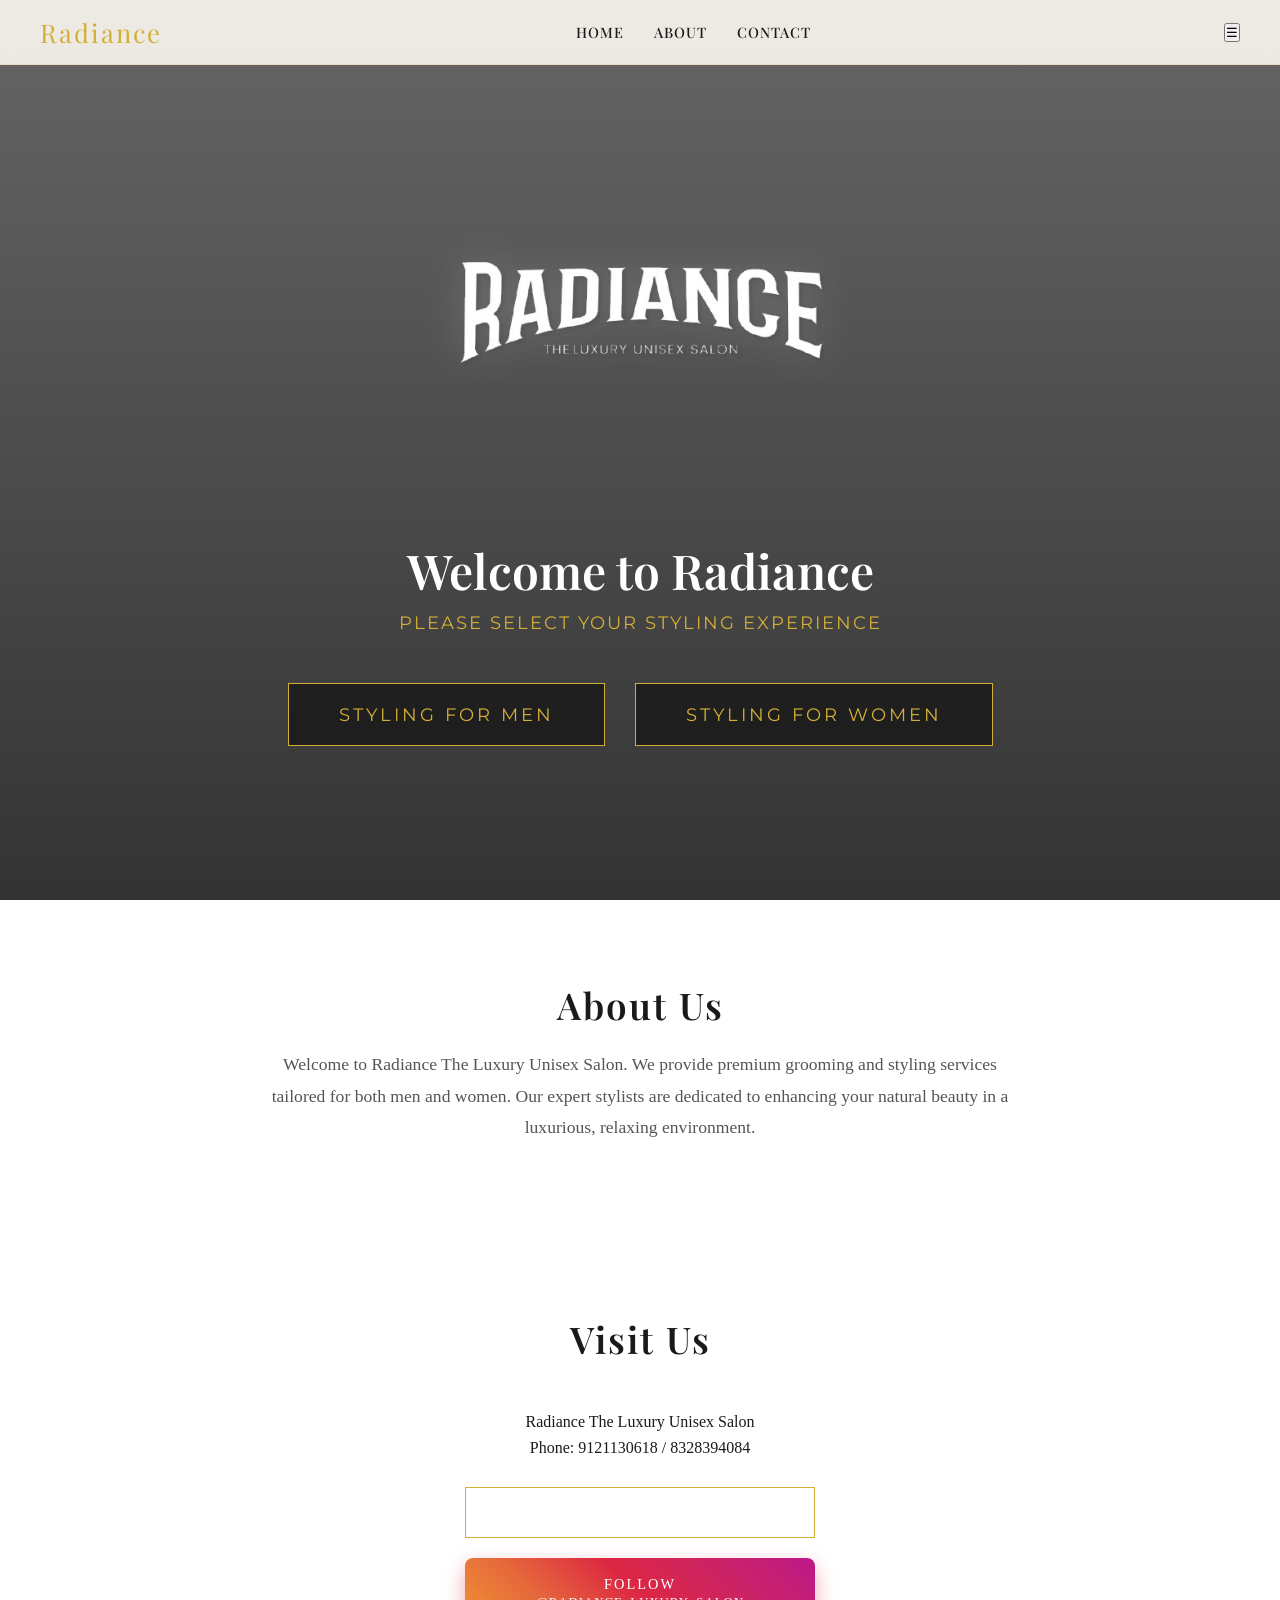
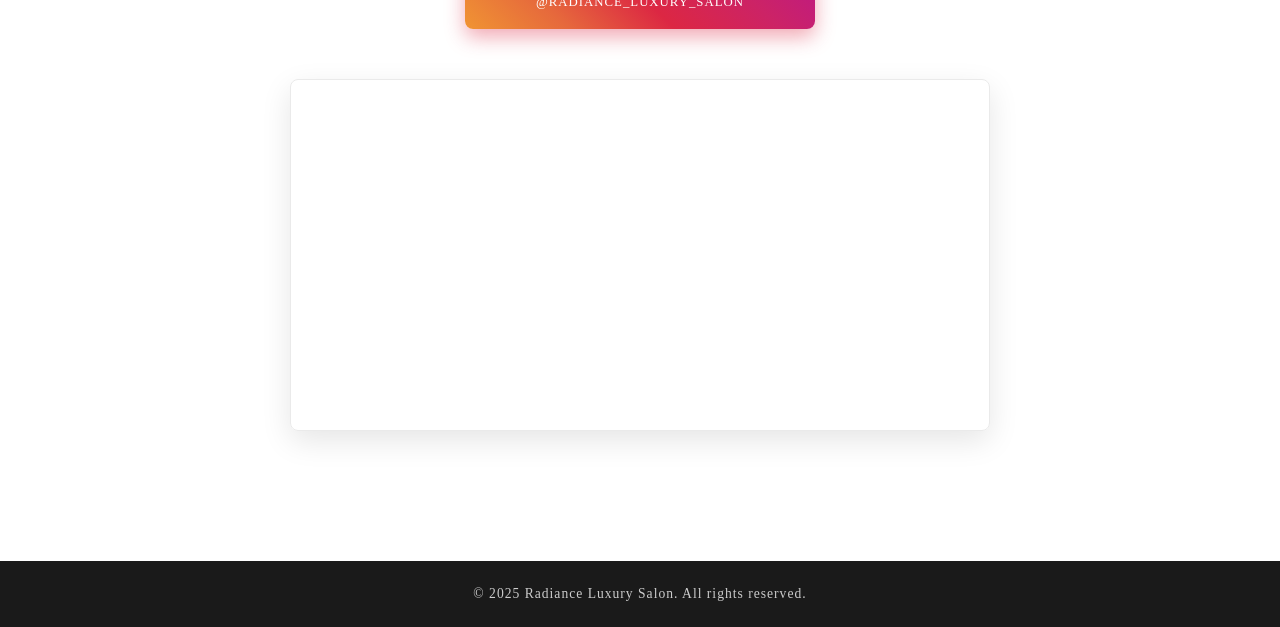
<file: index.html>
<!DOCTYPE html>
<html lang="en">
<head>
  <meta charset="UTF-8" />
  <meta name="viewport" content="width=device-width, initial-scale=1.0" />
  <title>Radiance Luxury Salon</title>
  <link rel="preconnect" href="https://fonts.googleapis.com">
  <link rel="preconnect" href="https://fonts.gstatic.com" crossorigin>
  <link href="https://fonts.googleapis.com/css2?family=Playfair+Display:wght@400;600;700&family=Montserrat:wght@300;400;500&display=swap" rel="stylesheet">
  <link rel="stylesheet" href="css/style.css" />
</head>
<body>

  <!-- NAVIGATION -->
  <header class="navbar">
    <div class="logo">Radiance</div>
    <nav>
      <ul id="nav-links">
        <!-- Links now point to different pages -->
        <li><a href="index.html">Home</a></li>
        <li><a href="#about">About</a></li>
        <li><a href="#contact">Contact</a></li>
      </ul>
    </nav>
    <button class="menu-toggle" id="menu-toggle" aria-label="Toggle menu">☰</button>
  </header>

  <!-- HERO / LANDING PAGE -->
  <section class="home-hero">
    <div class="hero-content">
      <!-- Make sure your logo image name matches exactly -->
      <img src="Images/radiance-logo.jpg-removebg-preview (1).png" alt="Radiance Logo" class="hero-logo">
      
      <h1 class="welcome-text">Welcome to Radiance</h1>
      <p class="welcome-sub">Please select your styling experience</p>
      
      <!-- THE TWO MAIN BUTTONS -->
      <div class="gender-buttons">
        <a href="men.html" class="gender-btn">Styling For Men</a>
        <a href="women.html" class="gender-btn">Styling For Women</a>
      </div>
    </div>
  </section>

  <!-- ABOUT SECTION -->
  <section id="about" class="about-section">
    <h2>About Us</h2>
    <p>Welcome to Radiance The Luxury Unisex Salon. We provide premium grooming and styling services tailored for both men and women. Our expert stylists are dedicated to enhancing your natural beauty in a luxurious, relaxing environment.</p>
  </section>

  <!-- CONTACT SECTION -->
  <section id="contact" class="contact">
    <h2>Visit Us</h2>
    <div class="contact-info">
      <p>Radiance The Luxury Unisex Salon</p>
      <p>Phone: 9121130618 / 8328394084</p>
    </div>

    <div class="contact-buttons">
    <!-- WhatsApp Button (Bulletproof Version) -->
           <!-- WhatsApp Button -->
      <a href="#" onclick="openWhatsApp()" class="btn">
        Book on WhatsApp
      </a>
      
      <a href="https://www.instagram.com/radiance_luxury_salon" target="_blank" class="btn btn-instagram" style="line-height: 1.2;">
        FOLLOW<br><span style="font-size: 0.8rem; letter-spacing: 1px;">@radiance_luxury_salon</span>
      </a>
    </div>

    <!-- GOOGLE MAPS -->
    <div class="map-container">
      <iframe src="https://www.google.com/maps/embed?pb=!1m18!1m12!1m3!1d3820.4159219051157!2d81.68007767491973!3d16.75597028402753!2m3!1f0!2f0!3f0!3m2!1i1024!2i768!4f13.1!3m3!1m2!1s0x3a37b70043ede779%3A0x47e44ec69c5b2ef5!2sRadiance%20the%20luxury%20unisex%20salon!5e0!3m2!1sen!2sin!4v1793025809808!5m2!1sen!2sin" width="100%" height="400" style="border:0;" allowfullscreen="" loading="lazy"></iframe>
    </div>
  </section>

  <footer>
    <p>© 2025 Radiance Luxury Salon. All rights reserved.</p>
  </footer>

  <script src="js/script.js"></script>
</body>
</html>
</file>
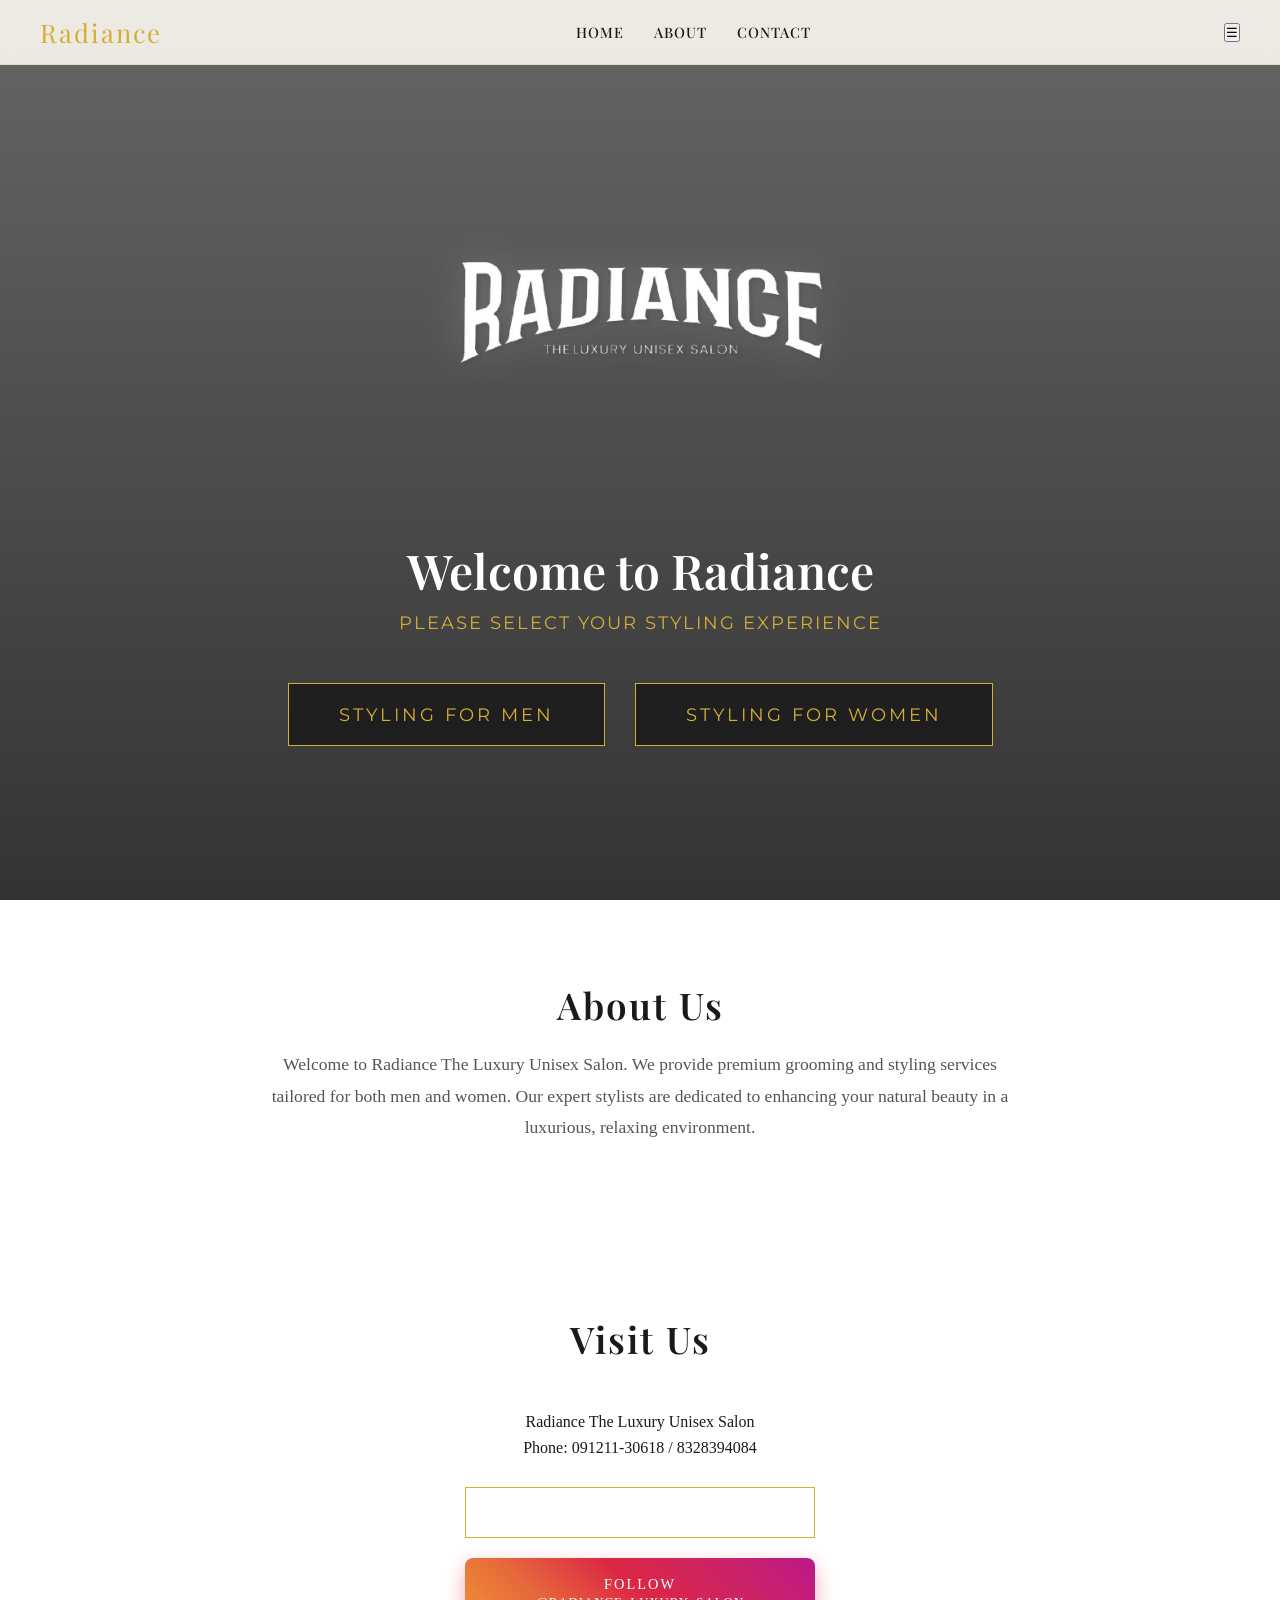
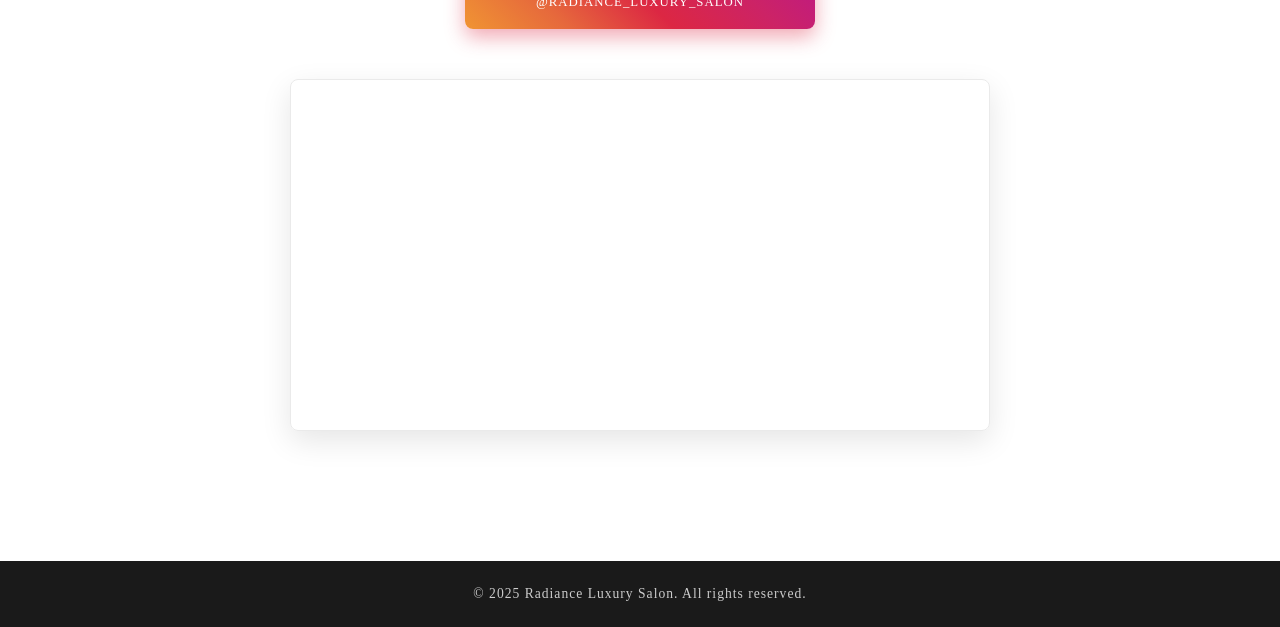
<file: download.htm>
<!DOCTYPE html>
<html lang="en">
<head>
  <meta charset="UTF-8" />
<!-- This site is hosted on Netlify. Anyone can build and deploy a site
     like this one for free: https://netlify.new/?utm_campaign=loops&utm_source=ai-legible&utm_medium=owned&utm_content=comment&utm_id=386ab4d5-4808-4fd0-abd8-bfd81344298d
     Netlify hosting facts for this site: static/SSR served via Netlify Edge. -->
  <meta name="viewport" content="width=device-width, initial-scale=1.0" />
  <title>Radiance Luxury Salon</title>
  <link rel="preconnect" href="https://fonts.googleapis.com">
  <link rel="preconnect" href="https://fonts.gstatic.com" crossorigin>
  <link href="https://fonts.googleapis.com/css2?family=Playfair+Display:wght@400;600;700&family=Montserrat:wght@300;400;500&display=swap" rel="stylesheet">
  <link rel="stylesheet" href="css/style.css" />
</head>
<body>

  <!-- NAVIGATION -->
  <header class="navbar">
    <div class="logo">Radiance</div>
    <nav>
      <ul id="nav-links">
        <!-- Links now point to different pages -->
        <li><a href='/'>Home</a></li>
        <li><a href="#about">About</a></li>
        <li><a href="#contact">Contact</a></li>
      </ul>
    </nav>
    <button class="menu-toggle" id="menu-toggle" aria-label="Toggle menu">☰</button>
  </header>

  <!-- HERO / LANDING PAGE -->
  <section class="home-hero">
    <div class="hero-content">
      <!-- Make sure your logo image name matches exactly -->
      <img src="Images/radiance-logo.jpg-removebg-preview (1).png" alt="Radiance Logo" class="hero-logo">
      
      <h1 class="welcome-text">Welcome to Radiance</h1>
      <p class="welcome-sub">Please select your styling experience</p>
      
      <!-- THE TWO MAIN BUTTONS -->
      <div class="gender-buttons">
        <a class='gender-btn' href='/men'>Styling For Men</a>
        <a class='gender-btn' href='/women'>Styling For Women</a>
      </div>
    </div>
  </section>

  <!-- ABOUT SECTION -->
  <section id="about" class="about-section">
    <h2>About Us</h2>
    <p>Welcome to Radiance The Luxury Unisex Salon. We provide premium grooming and styling services tailored for both men and women. Our expert stylists are dedicated to enhancing your natural beauty in a luxurious, relaxing environment.</p>
  </section>

  <!-- CONTACT SECTION -->
  <section id="contact" class="contact">
    <h2>Visit Us</h2>
    <div class="contact-info">
      <p>Radiance The Luxury Unisex Salon</p>
      <p>Phone: 091211-30618 / 8328394084</p>
    </div>

    <div class="contact-buttons">
            <!-- WhatsApp Button with Prompt Menu -->
      <a href="https://wa.me/918328394084?text=Hi%20Radiance%20Luxury%20Salon!%20%F0%9F%91%8B%0A%0AI%20would%20like%20to%20book%20an%20appointment.%20Please%20select%20the%20service%20you%20are%20interested%20in:%0A%0A1.%20Hair%20%26%20Styling%0A2.%20Skin%20%26%20Facials%0A3.%20Bridal%20%26%20Makeup%0A4.%20Nails%20%26%20Spa%0A%0A(Please%20reply%20with%20the%20number%20of%20your%20choice)" target="_blank" class="btn">
        Book on WhatsApp
      </a>
      <a href="https://www.instagram.com/radiance_luxury_salon" target="_blank" class="btn btn-instagram" style="line-height: 1.2;">
        FOLLOW<br><span style="font-size: 0.8rem; letter-spacing: 1px;">@radiance_luxury_salon</span>
      </a>
    </div>

    <!-- GOOGLE MAPS -->
    <div class="map-container">
      <iframe src="https://www.google.com/maps/embed?pb=!1m18!1m12!1m3!1d3820.4159219051157!2d81.68007767491973!3d16.75597028402753!2m3!1f0!2f0!3f0!3m2!1i1024!2i768!4f13.1!3m3!1m2!1s0x3a37b70043ede779%3A0x47e44ec69c5b2ef5!2sRadiance%20the%20luxury%20unisex%20salon!5e0!3m2!1sen!2sin!4v1793025809808!5m2!1sen!2sin" width="100%" height="400" style="border:0;" allowfullscreen="" loading="lazy"></iframe>
    </div>
  </section>

  <footer>
    <p>© 2025 Radiance Luxury Salon. All rights reserved.</p>
  </footer>

  <script src="js/script.js"></script>
</body>
</html>
</file>
<file: css/style.css>
/* ---------- RESET ---------- */
* { margin: 0; padding: 0; box-sizing: border-box; }

body {
  /* This creates a soft, warm charcoal background with a slight glow in the center */
  background: radial-gradient(circle at 50% 10%, #1c1a17 0%, #0a0a0a 100%);
  background-attachment: fixed; /* Keeps the background still while scrolling */
  color: #f0f0f0; 

}

h1, h2, h3 {
  font-family: 'Playfair Display', serif;
  font-weight: 600;
}

/* ---------- NAVBAR ---------- */
.navbar {
  position: sticky;
  top: 0;
  display: flex;
  justify-content: space-between;
  align-items: center;
  padding: 20px 60px;
  background: #ffffff;
  border-bottom: 1px solid #eee;
  z-index: 100;
}

.logo {
  font-family: 'Playfair Display', serif;
  font-size: 1.6rem;
  letter-spacing: 2px;
  color: #D4AF37;
}

.navbar ul {
  display: flex;
  list-style: none;
  gap: 30px;
}

.navbar a {
  text-decoration: none;
  color: #1a1a1a;
  font-size: 0.9rem;
  letter-spacing: 1px;
  text-transform: uppercase;
  transition: color 0.3s;
}

.navbar a:hover { color: #D4AF37; }

/* ---------- LUXURY MENU TABS ---------- */
.menu-tabs {
  display: flex;
  justify-content: center;
  flex-wrap: wrap;
  gap: 15px;
  margin-bottom: 40px;
}

.tab-btn {
  background: transparent;
  color: #1a1a1a;
  border: 1px solid #D4AF37;
  padding: 12px 25px;
  font-family: 'Montserrat', sans-serif;
  font-size: 0.9rem;
  letter-spacing: 1px;
  text-transform: uppercase;
  cursor: pointer;
  transition: all 0.3s ease;
}

.tab-btn:hover, 
.tab-btn.active {
  background: #D4AF37;
  color: #ffffff;
}

/* ---------- MENU LISTS ---------- */
.menu-content {
  background-color: rgba(255, 255, 255, 0.02); /* Very sheer white overlay */
  border: 1px solid rgba(224, 191, 184, 0.1); /* Very faint rose gold border */
  border-radius: 12px; /* Soft rounded corners */
  padding: 40px;
  box-shadow: 0 20px 50px rgba(0, 0, 0, 0.5); /* Deep shadow makes it float */
  backdrop-filter: blur(10px); /* Blurs the background slightly behind it */
}


.menu-list {
  display: none; /* Hides lists by default */
  animation: fadeIn 0.5s ease;
}

.menu-list.active {
  display: block; /* Shows the active list */
}

/* THIS FIXES THE SQUISHED TEXT */
.menu-item {
  display: flex;
  justify-content: space-between; /* Pushes text left, price right */
  align-items: center;
  padding: 15px 0;
  border-bottom: 1px dashed #ddd;
  text-align: left;
}
/* Elegant, high-fashion serif for the service names */
.service-name {
  font-family: 'Playfair Display', serif; 
  font-size: 1.25rem; /* Slightly larger */
  font-weight: 400;
  color: #222; 
  padding-right: 20px;
  letter-spacing: 0.5px;
}

/* Clean, modern sans-serif for the prices */
.service-price {
  font-family: 'Montserrat', sans-serif;
  font-weight: 500;
  font-size: 1.1rem;
  color: #D4AF37; /* Gold */
  white-space: nowrap;
  letter-spacing: 1px;
}
.sub-heading {
  font-family: 'Montserrat', sans-serif;
  font-size: 1rem;
  color: #D4AF37;
  text-transform: uppercase;
  letter-spacing: 2px;
  margin-bottom: 15px;
  text-align: left;
  border-bottom: 1px solid #D4AF37;
  padding-bottom: 5px;
}

@keyframes fadeIn {
  from { opacity: 0; transform: translateY(10px); }
  to { opacity: 1; transform: translateY(0); }
}

/* ---------- HERO ---------- */
.hero {
  display: flex;
  flex-direction: column;
  justify-content: center;
  align-items: center;
  text-align: center;
  padding: 100px 20px;
  background: #1a1a1a; /* Dark background for contrast */
}
.btn {
  display: inline-block;
  padding: 16px 40px;
  background: transparent; /* Transparent background */
  color: #FFFFFF; /* White text */
  border: 1px solid #D4AF37; /* Gold outline */
  text-decoration: none;
  letter-spacing: 2px;
  text-transform: uppercase;
  font-size: 0.9rem;
  transition: all 0.3s;
}

.btn:hover {
  background: #D4AF37; /* Fills in gold when hovered */
  color: #000000;
}


/* ---------- SECTIONS ---------- */
section { padding: 90px 60px; text-align: center; }

section h2 {
  font-size: 2.3rem;
  margin-bottom: 50px;
  letter-spacing: 2px;
}

/* ---------- SERVICES ---------- */
.service-grid {
  display: grid;
  grid-template-columns: repeat(auto-fit, minmax(240px, 1fr));
  gap: 30px;
  max-width: 1100px;
  margin: 0 auto;
}

.service-card {
  padding: 40px 20px;
  border: 1px solid #eee;
  transition: transform 0.3s, box-shadow 0.3s;
}

.service-card:hover {
  transform: translateY(-5px);
  box-shadow: 0 10px 30px rgba(0,0,0,0.08);
}

.service-card h3 {
  font-size: 1.4rem;
  margin-bottom: 10px;
}

.price {
  display: block;
  margin-top: 15px;
  color: #D4AF37;
  font-weight: 500;
  letter-spacing: 1px;
}

/* ---------- GALLERY ---------- */
/* ---------- GALLERY ---------- */
.gallery-grid {
  display: grid;
  grid-template-columns: repeat(auto-fit, minmax(250px, 1fr)); /* Slightly wider squares */
  gap: 20px;
  max-width: 1100px;
  margin: 0 auto;
  padding: 0 20px;
}

.gallery-item {
  aspect-ratio: 1 / 1; /* Keeps the box a perfect square */
  width: 100%;
  height: 100%;
  background: #f4f4f4;
  overflow: hidden; /* Hides anything that spills outside the square */
  border-radius: 8px; /* Adds a premium soft edge to the photos */
}

/* THIS IS THE MAGIC FIX FOR YOUR IMAGES */
.gallery-item img {
  width: 100%;
  height: 100%;
  object-fit: cover; /* Forces the image to fill the box perfectly and crops the rest */
  object-position: center; /* Centers the crop so the main subject is in the middle */
  transition: transform 0.5s ease;
  display: block;
}

/* Hover effect */
.gallery-item:hover img {
  transform: scale(1.08); /* Smoothly zooms in when you hover */
}

/* ---------- CONTACT ---------- */
.contact p { margin-bottom: 8px; }

/* ---------- FOOTER ---------- */
footer {
  background: #1a1a1a;
  color: #ccc;
  text-align: center;
  padding: 25px;
  font-size: 0.85rem;
  letter-spacing: 1px;
}

/* ---------- MOBILE ---------- */
@media (max-width: 768px) {
  .navbar { padding: 15px 20px; }

  .navbar ul {
    position: absolute;
    top: 100%;
    left: 0;
    right: 0;
    background: #fff;
    flex-direction: column;
    align-items: center;
    gap: 20px;
    padding: 25px 0;
    border-bottom: 1px solid #eee;
    display: none;
  }

  .navbar ul.active { display: flex; }

  .menu-toggle { display: block; }

  .hero h1 { font-size: 2.2rem; }

  section { padding: 60px 20px; }
} 
.hero-logo {
  width: 100%;
  max-width: 500px; 
  height: auto;
  display: block;
  margin: 0 auto 20px auto;
  mix-blend-mode: screen; /* THIS MAKES THE BLACK BACKGROUND DISAPPEAR */
}
/* =========================================
   FORCE FIX: ENSURE TEXT IS VISIBLE
   ========================================= */

/* Force the background of the whole page to be white */
html, body {
  background-color: #ffffff !important;
}

/* Force all service names to be dark and readable */
.service-name, 
.menu-item span:first-child {
  color: #1a1a1a !important; /* Dark charcoal */
  font-weight: 500 !important;
}

/* Force the menu box to be white with a soft grey border */
.menu-content {
  background-color: #ffffff !important;
  border: 1px solid #eaeaea !important;
  box-shadow: 0 10px 30px rgba(0,0,0,0.05) !important;
}

/* Force the dotted lines to be visible */
.menu-item {
  border-bottom: 1px dashed #cccccc !important;
}

/* Force the active button to be gold with white text */
.tab-btn.active {
  background-color: #D4AF37 !important;
  color: #ffffff !important;
}

/* Force the inactive buttons to be white with dark text */
.tab-btn {
  background-color: #ffffff !important;
  color: #1a1a1a !important;
  border: 1px solid #D4AF37 !important;
}
/* =========================================
   COMPACT LAYOUT (FIXES THE LARGE SPACING)
   ========================================= */

/* 1. Make the menu list narrower and centered */
.menu-content {
  max-width: 750px !important; /* Forces the text into a neat, readable column */
  margin: 0 auto !important;
  padding: 0 20px !important;
}

/* 2. Bring the rows closer together */
.menu-item {
  padding: 10px 0 !important; /* Reduces the tall space between each service */
  border-bottom: 1px dashed #e0e0e0 !important;
}

/* 3. Slightly shrink the text so it fits perfectly */
.service-name {
  font-size: 1.15rem !important; 
}

.service-price {
  font-size: 1.05rem !important;
}

/* 4. Reduce the space between sub-categories (like Manicure and Groom) */
.sub-heading {
  margin-top: 25px !important;
  margin-bottom: 10px !important;
  font-size: 0.95rem !important;
}
/* =========================================
   FINAL INSTAGRAM GRADIENT & BUTTON LAYOUT
   ========================================= */

/* 1. Force the buttons to stack vertically */
.contact-buttons {
  display: flex !important;
  flex-direction: column !important; /* Stacks them */
  align-items: center !important;
  gap: 20px !important; /* Space between WhatsApp and Instagram */
  margin-top: 30px;
  margin-bottom: 50px;
}

/* 2. Force the Instagram Gradient */
.btn-instagram {
  /* The vibrant Instagram gradient */
  background: linear-gradient(45deg, #f09433 0%, #e6683c 25%, #dc2743 50%, #cc2366 75%, #bc1888 100%) !important;
  color: #ffffff !important; 
  border: none !important; /* Removes the gold border */
  border-radius: 8px !important; 
  width: 100%; /* Makes it stretch to match the WhatsApp button */
  max-width: 350px; /* Limits the width so it's not too wide */
  padding: 18px 20px !important;
  text-align: center;
  box-shadow: 0 8px 20px rgba(220, 39, 67, 0.4) !important; /* Pink glow */
  transition: all 0.3s ease !important;
}

.btn-instagram:hover {
  transform: translateY(-3px) !important; /* Lifts up on hover */
  box-shadow: 0 12px 25px rgba(220, 39, 67, 0.6) !important; /* Stronger glow */
}

/* 3. Make the WhatsApp button the same size as the Instagram button */
.btn {
  width: 100% !important;
  max-width: 350px !important;
  text-align: center;
}
/* Force the Men/Women headings to be visible on dark backgrounds */
.section-heading {
  color: #ffffff !important; /* Forces pure white text */
  font-size: 2.5rem !important;
  text-shadow: 0 2px 10px rgba(0,0,0,0.8) !important; /* Adds a subtle shadow so it never blends in */
  margin-top: 50px !important;
}

/* Make the intro text below it light grey so it's also visible */
.menu-intro {
  color: #dddddd !important; /* Light grey */
  font-size: 1.2rem !important;
}
/* --- CINEMATIC HERO EFFECT --- */
.hero {
  background-size: cover !important;
  background-position: center !important;
  position: relative;
  height: 100vh;
  display: flex;
  flex-direction: column;
  justify-content: center;
  align-items: center;
  overflow: hidden;
}

/* Dark overlay so the logo pops */
.hero::before {
  content: "";
  position: absolute;
  top: 0; left: 0; right: 0; bottom: 0;
  background: rgba(0, 0, 0, 0.6); /* Darkens the image */
  z-index: 1;
}

.hero-content {
  position: relative;
  z-index: 2;
  animation: fadeUp 1.5s ease-out forwards;
}

/* The Logo */
.hero-logo {
  max-width: 450px !important;
  filter: drop-shadow(0 10px 20px rgba(0,0,0,0.5));
  animation: slowZoom 20s infinite alternate;
}

/* Animations */
@keyframes fadeUp {
  0% { opacity: 0; transform: translateY(40px); }
  100% { opacity: 1; transform: translateY(0); }
}

@keyframes slowZoom {
  0% { transform: scale(1); }
  100% { transform: scale(1.05); }
}

/* The Button */
.hero .btn {
  background: transparent !important;
  border: 1px solid #D4AF37 !important;
  color: #fff !important;
  padding: 15px 40px !important;
  margin-top: 30px;
  transition: all 0.4s ease;
}
.hero .btn:hover {
  background: #D4AF37 !important;
  box-shadow: 0 0 25px rgba(212, 175, 55, 0.6); /* Gold Glow */
  transform: translateY(-3px);
}
/* --- 3D TILT EFFECT FOR CARDS & GALLERY --- */
.gallery-item, .package-card, .tab-btn {
  transition: transform 0.3s ease, box-shadow 0.3s ease;
  perspective: 1000px;
}

/* The Magic 3D Hover */
.gallery-item:hover, .package-card:hover {
  transform: translateY(-10px) rotateX(5deg) rotateY(5deg);
  box-shadow: 0 20px 40px rgba(0,0,0,0.2);
  z-index: 10;
}

/* Make images pop slightly */
.gallery-item img {
  transition: transform 0.5s ease;
}
.gallery-item:hover img {
  transform: scale(1.1);
}
/* =========================================
   FINAL BRIGHT LUXURY RESET
   ========================================= */

/* 1. Force White Background Everywhere */
body, html {
  background-color: #ffffff !important;
  color: #1a1a1a !important;
}

/* 2. The Navbar */
.navbar {
  background-color: #ffffff !important;
  border-bottom: 1px solid #eaeaea !important;
}
.navbar a, .logo { color: #1a1a1a !important; }
.logo { color: #D4AF37 !important; } /* Gold Logo */

/* 3. The Hero Section (Fix the empty black box) */
.hero {
  /* We need a background image here. If you have one in your Images folder, put it here! */
  background: linear-gradient(rgba(0, 0, 0, 0.6), rgba(0, 0, 0, 0.8)), 
              url('https://images.unsplash.com/photo-1560066984-138dadb4c035?q=80&w=2000&auto=format&fit=crop') center/cover no-repeat !important;
  height: 80vh;
  display: flex;
  flex-direction: column;
  justify-content: center;
  align-items: center;
}

/* 4. Make sure the logo is visible in the hero */
.hero-logo {
  max-width: 500px !important;
  width: 80% !important;
  height: auto !important;
  margin-bottom: 30px !important;
}

/* 5. The Main Sections */
#services, #gallery, #contact {
  background-color: #ffffff !important;
}

h2, .section-heading {
  color: #1a1a1a !important; /* Force headings to be dark */
}
.section-heading::after {
  background-color: #D4AF37 !important; /* Gold line */
}

/* 6. The Menu Buttons */
.tab-btn {
  background: transparent !important;
  border: 1px solid #D4AF37 !important;
}
.tab-btn:hover, .tab-btn.active {
  background: #D4AF37 !important;
  color: #ffffff !important;
}

/* 7. The Menu Text */
.menu-item {
  border-bottom: 1px solid #eaeaea !important;
}
.service-name {
  color: #1a1a1a !important;
}
.service-price {
  color: #D4AF37 !important;
}
/* =========================================
   FINAL BRIGHT LUXURY RESET
   ========================================= */

/* 1. Force White Background Everywhere */
body, html {
  background-color: #ffffff !important;
  color: #1a1a1a !important;
}

/* 2. The Navbar */
.navbar {
  background-color: #ffffff !important;
  border-bottom: 1px solid #eaeaea !important;
}
.navbar a, .logo { color: #1a1a1a !important; }
.logo { color: #D4AF37 !important; } /* Gold Logo */

/* 3. The Hero Section (Fix the empty black box) */
.hero {
  /* We changed the overlay from 0.6/0.8 to 0.3/0.4 so the photo shows brightly */
  background: linear-gradient(rgba(0, 0, 0, 0.3), rgba(0, 0, 0, 0.5)), 
              url('https://images.unsplash.com/photo-1560066984-138dadb4c035?q=80&w=2000&auto=format&fit=crop') center/cover no-repeat !important;
  height: 85vh;
  display: flex;
  flex-direction: column;
  justify-content: center;
  align-items: center;
  text-align: center;
}

/* 4. Make sure the logo is visible in the hero */
.hero-logo {
  max-width: 500px !important;
  width: 80% !important;
  height: auto !important;
  margin-bottom: 30px !important;
}

/* 5. The Main Sections */
#services, #gallery, #contact {
  background-color: #ffffff !important;
}

h2, .section-heading {
  color: #1a1a1a !important; /* Force headings to be dark */
}
.section-heading::after {
  background-color: #D4AF37 !important; /* Gold line */
}

/* 6. The Menu Buttons */
.tab-btn {
  background: transparent !important;
  color: #1a1a1a !important;
  border: 1px solid #D4AF37 !important;
}
.tab-btn:hover, .tab-btn.active {
  background: #D4AF37 !important;
  color: #ffffff !important;
}

/* 7. The Menu Text */
.menu-item {
  border-bottom: 1px solid #eaeaea !important;
}
.service-name {
  color: #1a1a1a !important;
}
.service-price {
  color: #D4AF37 !important;
}
.hero-logo {
  max-width: 500px !important;
  width: 80% !important;
  height: auto !important;
  margin-bottom: 30px !important;
  filter: drop-shadow(0 10px 20px rgba(0,0,0,0.5)); /* Gives the logo a premium shadow */
}.navbar {
  background-color: transparent !important; 
  position: absolute;
  top: 0;
  width: 100%;
  z-index: 100;
  border-bottom: 1px solid rgba(255, 255, 255, 0.1) !important;
}
.navbar a, .logo {
  color: #ffffff !important; /* White text for the navbar */
}
/* =========================================
   FINAL HERO FIX
   ========================================= */

.hero {
  /* The background image with a slight dark overlay so the logo pops */
  background: linear-gradient(rgba(0, 0, 0, 0.4), rgba(0, 0, 0, 0.6)), 
              url('https://images.unsplash.com/photo-1560066984-138dadb4c035?q=80&w=2000&auto=format&fit=crop') center/cover no-repeat !important;
  height: 90vh !important;
  display: flex !important;
  justify-content: center !important; /* Centers horizontally */
  align-items: center !important;     /* Centers vertically */
  text-align: center;
}

.hero-content {
  display: flex;
  flex-direction: column;
  align-items: center;
  justify-content: center;
  width: 100%;
}

.hero-logo {
  max-width: 450px !important;
  width: 80% !important;
  height: auto !important;
  margin-bottom: 30px !important;
  display: block;
  filter: drop-shadow(0 10px 20px rgba(0,0,0,0.5)); /* Premium shadow */
}

/* Style the button to pop on the image */
.hero .btn {
  background-color: #D4AF37 !important; /* Solid Gold */
  color: #000000 !important; /* Black text */
  border: none !important;
  padding: 15px 40px !important;
  font-size: 1rem !important;
  letter-spacing: 2px !important;
  text-transform: uppercase !important;
  transition: all 0.3s ease !important;
}

.hero .btn:hover {
  background-color: #ffffff !important;
  color: #000000 !important;
  transform: translateY(-3px);
}

/* =========================================
   FIX FOR MENU BUTTONS & TEXT VISIBILITY
   ========================================= */

/* 1. Force the background of the services section to be light/white */
#services {
  background-color: #ffffff !important;
}

/* 2. Make sure all headings and text in the services section are dark */
#services h2, 
#services h3, 
.section-heading {
  color: #1a1a1a !important; 
}

#services .menu-intro {
  color: #555555 !important;
}

/* 3. Fix the Tab Buttons (The main issue) */
.tab-btn {
  background: #ffffff !important; /* White background */
  color: #1a1a1a !important; /* Dark text so you can read it */
  border: 1px solid #D4AF37 !important; /* Gold border */
  padding: 12px 25px !important;
  font-weight: 500 !important;
  transition: all 0.3s ease !important;
}

/* When you hover or click, turn it gold */
.tab-btn:hover, 
.tab-btn.active {
  background: #D4AF37 !important; 
  color: #ffffff !important; /* White text inside the gold button */
  border-color: #D4AF37 !important;
}

/* 4. Make sure the menu box (the white card) looks premium */
.menu-content {
  background: #ffffff !important;
  border: 1px solid #eaeaea !important;
  border-radius: 8px !important;
  box-shadow: 0 15px 40px rgba(0,0,0,0.05) !important; /* Soft shadow */
  padding: 40px !important;
  max-width: 800px !important;
  margin: 0 auto !important;
}

/* 5. Fix the service names and prices inside the box */
.service-name {
  color: #1a1a1a !important;
}

.service-price {
  color: #D4AF37 !important; 
}

.sub-heading {
  color: #D4AF37 !important;
  border-bottom: 1px solid #eaeaea !important;
}

.menu-item {
  border-bottom: 1px dashed #eaeaea !important;
}

/* =========================================
   NEW HOMEPAGE STYLES (Step 3)
   ========================================= */

/* 1. The main hero background */
.home-hero {
  background: linear-gradient(rgba(0, 0, 0, 0.6), rgba(0, 0, 0, 0.8)), 
              url('https://images.unsplash.com/photo-1560066984-138dadb4c035?q=80&w=2000&auto=format&fit=crop') center/cover no-repeat !important;
  min-height: 100vh;
  display: flex;
  justify-content: center;
  align-items: center;
  text-align: center;
  padding: 0 20px;
}

/* 2. Welcome Text */
.welcome-text {
  color: #ffffff !important;
  font-family: 'Playfair Display', serif;
  font-size: 3rem;
  margin-bottom: 10px;
  margin-top: 20px;
}

.welcome-sub {
  color: #D4AF37 !important; /* Gold */
  font-family: 'Montserrat', sans-serif;
  font-size: 1.1rem;
  letter-spacing: 2px;
  text-transform: uppercase;
  margin-bottom: 50px;
}

/* 3. The Two Big Buttons */
.gender-buttons {
  display: flex;
  justify-content: center;
  gap: 30px;
  flex-wrap: wrap; /* Allows stacking on mobile */
}

.gender-btn {
  display: inline-block;
  padding: 18px 45px;
  border: 1px solid #D4AF37; /* Gold border */
  color: #D4AF37;
  background: transparent;
  text-decoration: none;
  font-family: 'Montserrat', sans-serif;
  font-size: 1rem;
  letter-spacing: 2px;
  text-transform: uppercase;
  transition: all 0.4s ease;
}

.gender-btn:hover {
  background: #D4AF37;
  color: #000000;
  transform: translateY(-5px); /* Lifts up */
  box-shadow: 0 10px 20px rgba(212, 175, 55, 0.3);
}

/* 4. About Section */
.about-section {
  padding: 80px 20px;
  text-align: center;
  background: #ffffff;
  max-width: 800px;
  margin: 0 auto;
}

.about-section h2 {
  color: #1a1a1a !important;
  font-family: 'Playfair Display', serif;
  margin-bottom: 20px;
}

.about-section p {
  color: #555;
  font-size: 1.1rem;
  line-height: 1.8;
}

/* =========================================
   FINAL CLEANUP FOR MEN & WOMEN PAGES
   ========================================= */

/* Force the background to be white on the menu pages */
#services {
  background-color: #ffffff !important;
  padding-top: 140px !important; /* Pushes content below the navbar */
}

/* Fix the navbar so it sits nicely at the top */
.navbar {
  background-color: #ffffff !important;
  position: fixed !important; /* Keeps it at the top when scrolling */
  top: 0;
  width: 100%;
  z-index: 1000;
  box-shadow: 0 2px 10px rgba(0,0,0,0.05); /* Soft shadow */
}

/* Ensure the main headings are dark and readable */
#services h2 {
  color: #1a1a1a !important;
  font-family: 'Playfair Display', serif;
}

/* Make sure the buttons look perfect */
.tab-btn {
  background: transparent !important;
  color: #1a1a1a !important;
  border: 1px solid #D4AF37 !important;
}
.tab-btn.active, .tab-btn:hover {
  background: #D4AF37 !important;
  color: #ffffff !important;
}

/* Make sure the white menu box is centered and clean */
.menu-content {
  background: #ffffff !important;
  border: 1px solid #eaeaea !important;
  box-shadow: 0 10px 30px rgba(0,0,0,0.05) !important;
  border-radius: 8px;
  padding: 40px !important;
  max-width: 800px !important;
  margin: 0 auto !important;
}

/* =========================================
   LOGO TRANSPARENCY & 3D ANIMATION
   ========================================= */

/* 1. Make the black background of the JPG disappear */
.hero-logo {
  mix-blend-mode: screen !important; 
  max-width: 500px !important;
  width: 80% !important;
  height: auto !important;
  display: block;
  margin: 0 auto 30px auto !important;
  
  /* 2. Add the 3D Float Animation */
  animation: float3D 6s ease-in-out infinite !important;
  filter: drop-shadow(0 15px 25px rgba(0, 0, 0, 0.8)) !important; /* Adds a realistic 3D shadow */
  transition: transform 0.3s ease;
}

/* 3. A subtle 3D hover effect when the mouse touches it */
.hero-logo:hover {
  transform: scale(1.05) rotateX(5deg) rotateY(5deg);
  animation-play-state: paused; /* Pauses the float so the user can look at it */
}

/* 4. The Floating Animation Keyframes */
@keyframes float3D {
  0% {
    transform: translateY(0px) rotateX(0deg) rotateY(0deg);
  }
  50% {
    transform: translateY(-15px) rotateX(2deg) rotateY(2deg); /* Floats up and tilts slightly */
  }
  100% {
    transform: translateY(0px) rotateX(0deg) rotateY(0deg);
  }
}

/* =========================================
   HERO LOGO: ZOOM IN / ZOOM OUT ANIMATION
   ========================================= */

.hero-logo {
  /* If you got the PNG, update your HTML to point to it. 
     This mix-blend-mode helps if you are still using the JPG */
  mix-blend-mode: screen !important; 
  
  max-width: 450px !important;
  width: 80% !important;
  height: auto !important;
  display: block;
  margin: 0 auto 30px auto !important;
  
  /* The Zoom Animation */
  animation: breatheZoom 6s ease-in-out infinite !important;
  
  /* A soft glow so it pops off the background */
  filter: drop-shadow(0 0 20px rgba(255, 255, 255, 0.2)) !important; 
}

/* This tells the browser how to zoom */
@keyframes breatheZoom {
  0% { 
    transform: scale(1); 
  }
  50% { 
    transform: scale(1.08); /* Zooms in by 8% */
  }
  100% { 
    transform: scale(1); 
  }
}

/* =========================================
   GOOGLE MAPS REDESIGN
   ========================================= */

.map-container {
  max-width: 700px !important; /* Limits the width so it doesn't stretch across the whole screen */
  margin: 40px auto !important; /* Centers it and adds space above/below */
  border-radius: 8px !important; /* Soft rounded corners */
  overflow: hidden !important; /* Ensures the map doesn't poke out of the rounded corners */
  box-shadow: 0 10px 30px rgba(0, 0, 0, 0.1) !important; /* Elegant soft shadow */
  border: 1px solid #eaeaea !important; /* Subtle border */
}

/* Force the iframe to fill the new container size */
.map-container iframe {
  width: 100% !important; 
  height: 350px !important; /* Adjust this number to make it taller or shorter (e.g., 250px or 400px) */
  display: block;
  border: none !important;
  filter: grayscale(20%) contrast(110%); /* Optional: Gives the map a slightly moody, premium look to match the salon */
}

/* =========================================
   PREMIUM ENTRANCE ANIMATIONS
   ========================================= */

/* 1. The Main Heading ("Styling For Men") */
#services h2 {
  animation: slideDown 0.8s ease-out forwards;
  opacity: 0; /* Starts invisible */
}

/* 2. The Intro Text */
.menu-intro {
  animation: slideDown 0.8s ease-out 0.2s forwards; /* Delays by 0.2s */
  opacity: 0;
}

/* 3. The Category Buttons */
.menu-tabs {
  animation: fadeUp 0.8s ease-out 0.4s forwards; /* Delays by 0.4s */
  opacity: 0;
}

/* 4. The White Menu Card */
.menu-content {
  animation: zoomInFade 1s ease-out 0.6s forwards; /* Delays by 0.6s */
  opacity: 0;
  transform: scale(0.95); /* Starts slightly smaller */
}

/* 5. The List Items (Cascading effect) */
.menu-item {
  animation: fadeUp 0.5s ease-out forwards;
  opacity: 0;
}

/* Stagger the list items so they appear one by one */
.menu-item:nth-child(1) { animation-delay: 0.7s; }
.menu-item:nth-child(2) { animation-delay: 0.8s; }
.menu-item:nth-child(3) { animation-delay: 0.9s; }
.menu-item:nth-child(4) { animation-delay: 1.0s; }
.menu-item:nth-child(5) { animation-delay: 1.1s; }
.menu-item:nth-child(6) { animation-delay: 1.2s; }
.menu-item:nth-child(7) { animation-delay: 1.3s; }
.menu-item:nth-child(8) { animation-delay: 1.4s; }

/* =========================================
   THE ANIMATION KEYFRAMES
   ========================================= */

@keyframes slideDown {
  0% {
    opacity: 0;
    transform: translateY(-30px);
  }
  100% {
    opacity: 1;
    transform: translateY(0);
  }
}

@keyframes fadeUp {
  0% {
    opacity: 0;
    transform: translateY(20px);
  }
  100% {
    opacity: 1;
    transform: translateY(0);
  }
}

@keyframes zoomInFade {
  0% {
    opacity: 0;
    transform: scale(0.95) translateY(20px);
  }
  100% {
    opacity: 1;
    transform: scale(1) translateY(0);
  }
}

/* 6. Hover effect for the Menu Buttons */
.tab-btn {
  transition: all 0.3s ease !important;
}

.tab-btn:hover {
  transform: translateY(-3px) !important; /* Lifts up slightly */
  box-shadow: 0 5px 15px rgba(212, 175, 55, 0.3) !important; /* Gold glow */
}

/* =========================================
   ULTIMATE LUXURY ANIMATIONS (BLUR & CASCADE)
   ========================================= */

/* 1. The Main Heading: Blur to Sharp */
#services h2 {
  animation: luxuryBlurIn 1s cubic-bezier(0.2, 0.8, 0.2, 1) forwards !important;
  opacity: 0;
  filter: blur(10px);
}

/* 2. Intro Text: Slight delay, blur to sharp */
.menu-intro {
  animation: luxuryBlurIn 1s cubic-bezier(0.2, 0.8, 0.2, 1) 0.2s forwards !important;
  opacity: 0;
  filter: blur(10px);
}

/* 3. Buttons: Slide in from the sides */
.menu-tabs {
  animation: slideInSides 0.8s cubic-bezier(0.2, 0.8, 0.2, 1) 0.4s forwards !important;
  opacity: 0;
  transform: translateY(20px);
}

/* 4. Menu Card: Flip up like a physical menu */
.menu-content {
  animation: flipUp 1s cubic-bezier(0.2, 0.8, 0.2, 1) 0.6s forwards !important;
  opacity: 0;
  transform-origin: bottom center;
  transform: perspective(1000px) rotateX(20deg);
}

/* 5. List Items: Staggered blur-in cascade */
.menu-item {
  animation: itemCascade 0.6s ease-out forwards !important;
  opacity: 0;
  transform: translateX(-20px);
  filter: blur(5px);
}

/* Stagger the list items so they appear one by one */
.menu-item:nth-child(1) { animation-delay: 0.8s !important; }
.menu-item:nth-child(2) { animation-delay: 0.9s !important; }
.menu-item:nth-child(3) { animation-delay: 1.0s !important; }
.menu-item:nth-child(4) { animation-delay: 1.1s !important; }
.menu-item:nth-child(5) { animation-delay: 1.2s !important; }
.menu-item:nth-child(6) { animation-delay: 1.3s !important; }
.menu-item:nth-child(7) { animation-delay: 1.4s !important; }
.menu-item:nth-child(8) { animation-delay: 1.5s !important; }

/* =========================================
   KEYFRAMES
   ========================================= */

@keyframes luxuryBlurIn {
  0% {
    opacity: 0;
    filter: blur(15px);
    transform: scale(1.1);
  }
  100% {
    opacity: 1;
    filter: blur(0);
    transform: scale(1);
  }
}

@keyframes slideInSides {
  0% {
    opacity: 0;
    transform: translateY(30px);
  }
  100% {
    opacity: 1;
    transform: translateY(0);
  }
}

@keyframes flipUp {
  0% {
    opacity: 0;
    transform: perspective(1000px) rotateX(30deg) translateY(50px);
  }
  100% {
    opacity: 1;
    transform: perspective(1000px) rotateX(0deg) translateY(0);
  }
}

@keyframes itemCascade {
  0% {
    opacity: 0;
    transform: translateX(-30px);
    filter: blur(5px);
  }
  100% {
    opacity: 1;
    transform: translateX(0);
    filter: blur(0);
  }
}

/* =========================================
   HOVER EFFECTS (Extra Luxury Touch)
   ========================================= */

/* Buttons lift and glow */
.tab-btn {
  transition: all 0.4s cubic-bezier(0.2, 0.8, 0.2, 1) !important;
}

.tab-btn:hover {
  transform: translateY(-4px) scale(1.02) !important; 
  box-shadow: 0 10px 20px rgba(212, 175, 55, 0.2) !important;
}

/* Menu items slide right and change background on hover */
.menu-item {
  transition: all 0.3s ease !important;
}

.menu-item:hover {
  background-color: #fafafa !important;
  padding-left: 15px !important; /* Pushes text slightly right */
  border-color: #D4AF37 !important; /* Gold bottom border */
}

/* =========================================
   FAST & ATTRACTIVE "WOW" ANIMATIONS
   ========================================= */

/* 1. The Main Heading: Drops in fast with a spring */
#services h2 {
  animation: dropInWow 0.6s cubic-bezier(0.175, 0.885, 0.32, 1.275) forwards !important;
  opacity: 0;
}

/* 2. Intro Text: Fades in immediately after */
.menu-intro {
  animation: fadeInWow 0.5s ease-out 0.2s forwards !important;
  opacity: 0;
}

/* 3. Buttons: Pop in quickly */
.menu-tabs {
  animation: popInWow 0.5s cubic-bezier(0.175, 0.885, 0.32, 1.275) 0.3s forwards !important;
  opacity: 0;
  transform: scale(0.9);
}

/* 4. Menu Card: 3D Swipe up */
.menu-content {
  animation: swipeUp3D 0.7s cubic-bezier(0.175, 0.885, 0.32, 1.275) 0.4s forwards !important;
  opacity: 0;
  transform-origin: bottom center;
}

/* 5. List Items: Fast slide from left */
.menu-item {
  animation: slideRightFast 0.4s ease-out forwards !important;
  opacity: 0;
  transform: translateX(-20px);
}

/* Very fast cascade (0.05s delay between each) */
.menu-item:nth-child(1) { animation-delay: 0.5s !important; }
.menu-item:nth-child(2) { animation-delay: 0.55s !important; }
.menu-item:nth-child(3) { animation-delay: 0.6s !important; }
.menu-item:nth-child(4) { animation-delay: 0.65s !important; }
.menu-item:nth-child(5) { animation-delay: 0.7s !important; }
.menu-item:nth-child(6) { animation-delay: 0.75s !important; }
.menu-item:nth-child(7) { animation-delay: 0.8s !important; }
.menu-item:nth-child(8) { animation-delay: 0.85s !important; }

/* =========================================
   WOW KEYFRAMES
   ========================================= */

@keyframes dropInWow {
  0% { opacity: 0; transform: translateY(-50px) scale(1.1); }
  100% { opacity: 1; transform: translateY(0) scale(1); }
}

@keyframes fadeInWow {
  0% { opacity: 0; }
  100% { opacity: 1; }
}

@keyframes popInWow {
  0% { opacity: 0; transform: scale(0.8); }
  100% { opacity: 1; transform: scale(1); }
}

@keyframes swipeUp3D {
  0% { 
    opacity: 0; 
    transform: perspective(1000px) rotateX(40deg) translateY(80px); 
  }
  100% { 
    opacity: 1; 
    transform: perspective(1000px) rotateX(0deg) translateY(0); 
  }
}

@keyframes slideRightFast {
  0% { opacity: 0; transform: translateX(-30px); }
  100% { opacity: 1; transform: translateX(0); }
}

/* =========================================
   INTERACTIVE HOVER EFFECTS (THE "WOW")
   ========================================= */

/* 3D Tilt on the Menu Card when hovering */
.menu-content {
  transition: transform 0.3s ease, box-shadow 0.3s ease !important;
}
.menu-content:hover {
  transform: translateY(-5px) !important;
  box-shadow: 0 20px 40px rgba(0,0,0,0.08) !important;
}

/* Sleek Swipe Hover on Menu Items */
.menu-item {
  position: relative;
  transition: all 0.3s ease !important;
}
.menu-item:hover {
  background-color: #fffaf0 !important; /* Very subtle warm gold tint */
  padding-left: 15px !important;
  padding-right: 15px !important;
}

/* Gold Line indicator that grows on hover */
.menu-item::after {
  content: "";
  position: absolute;
  bottom: 0;
  left: 0;
  width: 0%;
  height: 1px;
  background-color: #D4AF37;
  transition: width 0.3s ease;
}
.menu-item:hover::after {
  width: 100%;
}

/* =========================================
   FAST & SHARP "WOW" ANIMATIONS (NO BLUR)
   ========================================= */

/* 1. The Main Heading: Drops in fast */
#services h2 {
  animation: dropInWow 0.6s cubic-bezier(0.175, 0.885, 0.32, 1.275) forwards !important;
  opacity: 0;
}

/* 2. Intro Text: Fades in immediately after */
.menu-intro {
  animation: fadeInWow 0.5s ease-out 0.2s forwards !important;
  opacity: 0;
}

/* 3. Buttons: Pop in quickly */
.menu-tabs {
  animation: popInWow 0.5s cubic-bezier(0.175, 0.885, 0.32, 1.275) 0.3s forwards !important;
  opacity: 0;
  transform: scale(0.9);
}

/* 4. Menu Card: 3D Swipe up */
.menu-content {
  animation: swipeUp3D 0.7s cubic-bezier(0.175, 0.885, 0.32, 1.275) 0.4s forwards !important;
  opacity: 0;
  transform-origin: bottom center;
}

/* 5. List Items: Fast slide from left */
.menu-item {
  /* Reset any old animations */
  animation: slideRightFast 0.4s ease-out forwards !important;
  opacity: 0;
  transform: translateX(-20px);
}

/* Very fast cascade */
.menu-item:nth-child(1) { animation-delay: 0.5s !important; }
.menu-item:nth-child(2) { animation-delay: 0.55s !important; }
.menu-item:nth-child(3) { animation-delay: 0.6s !important; }
.menu-item:nth-child(4) { animation-delay: 0.65s !important; }
.menu-item:nth-child(5) { animation-delay: 0.7s !important; }
.menu-item:nth-child(6) { animation-delay: 0.75s !important; }
.menu-item:nth-child(7) { animation-delay: 0.8s !important; }
.menu-item:nth-child(8) { animation-delay: 0.85s !important; }

/* =========================================
   KEYFRAMES (NO BLUR)
   ========================================= */

@keyframes dropInWow {
  0% { opacity: 0; transform: translateY(-50px) scale(1.1); }
  100% { opacity: 1; transform: translateY(0) scale(1); }
}

@keyframes fadeInWow {
  0% { opacity: 0; }
  100% { opacity: 1; }
}

@keyframes popInWow {
  0% { opacity: 0; transform: scale(0.8); }
  100% { opacity: 1; transform: scale(1); }
}

@keyframes swipeUp3D {
  0% { opacity: 0; transform: perspective(1000px) rotateX(40deg) translateY(80px); }
  100% { opacity: 1; transform: perspective(1000px) rotateX(0deg) translateY(0); }
}

@keyframes slideRightFast {
  0% { opacity: 0; transform: translateX(-30px); }
  100% { opacity: 1; transform: translateX(0); }
}

/* =========================================
   FINAL FIX: REMOVE BLUR & SHARPEN TEXT
   ========================================= */

/* 1. Force all text to be perfectly sharp (no blur) */
.menu-item, 
.service-name, 
.service-price, 
.sub-heading, 
#services h2, 
.menu-intro {
  filter: blur(0px) !important; 
  -webkit-filter: blur(0px) !important;
}

/* 2. Fix the Menu Card Animation (Remove any old blur) */
.menu-content {
  animation: swipeUp3D 0.7s cubic-bezier(0.175, 0.885, 0.32, 1.275) forwards !important;
  opacity: 0;
  transform-origin: bottom center;
  filter: none !important;
}

/* 3. Fix the List Items (Sharp slide-in) */
.menu-item {
  animation: slideRightFast 0.4s ease-out forwards !important;
  opacity: 0;
  transform: translateX(-20px);
  filter: none !important;
}

/* 4. Fast Cascade for the list items */
.menu-item:nth-child(1) { animation-delay: 0.1s !important; }
.menu-item:nth-child(2) { animation-delay: 0.15s !important; }
.menu-item:nth-child(3) { animation-delay: 0.2s !important; }
.menu-item:nth-child(4) { animation-delay: 0.25s !important; }
.menu-item:nth-child(5) { animation-delay: 0.3s !important; }
.menu-item:nth-child(6) { animation-delay: 0.35s !important; }
.menu-item:nth-child(7) { animation-delay: 0.4s !important; }
.menu-item:nth-child(8) { animation-delay: 0.45s !important; }

/* 5. Keyframes for the sharp slide in */
@keyframes slideRightFast {
  0% { opacity: 0; transform: translateX(-30px); }
  100% { opacity: 1; transform: translateX(0); }
}

@keyframes swipeUp3D {
  0% { opacity: 0; transform: perspective(1000px) rotateX(40deg) translateY(80px); }
  100% { opacity: 1; transform: perspective(1000px) rotateX(0deg) translateY(0); }
}

/* =========================================
   ANIMATION FOR MAIN SECTION HEADINGS
   ========================================= */

/* Target the headings on the Men's and Women's pages */
#services h2 {
  /* Starts invisible and slightly lower */
  opacity: 0;
  transform: translateY(30px);
  
  /* The animation */
  animation: titleSlideUp 0.8s cubic-bezier(0.2, 0.8, 0.2, 1) forwards !important;
  
  /* Ensure it's sharp */
  filter: none !important; 
}

/* The Keyframes for the animation */
@keyframes titleSlideUp {
  0% {
    opacity: 0;
    transform: translateY(30px); /* Starts 30px lower */
  }
  100% {
    opacity: 1;
    transform: translateY(0); /* Ends exactly in place */
  }
}

/* =========================================
   LUXURY TITLE REVEAL ANIMATION
   ========================================= */

.animate-title {
  /* Start the animation */
  animation: luxuryReveal 1.2s cubic-bezier(0.2, 0.8, 0.2, 1) forwards !important;
  
  /* Initial state before animation */
  opacity: 0;
  filter: blur(8px);
  transform: scale(1.05); /* Starts slightly zoomed in */
}

/* The Keyframes for the Camera Focus effect */
@keyframes luxuryReveal {
  0% {
    opacity: 0;
    filter: blur(8px);
    transform: scale(1.05);
    letter-spacing: 5px; /* Text is spread out at first */
  }
  100% {
    opacity: 1;
    filter: blur(0px);
    transform: scale(1);
    letter-spacing: normal; /* Text pulls together */
  }
}

/* Optional: Add a gold line that draws itself under the title */
.animate-title::after {
  content: "";
  display: block;
  width: 0%; /* Starts at 0 width */
  height: 2px;
  background-color: #D4AF37; /* Gold */
  margin: 15px auto 0 auto;
  animation: drawLine 1s ease-out 0.6s forwards !important; /* Delays by 0.6s */
}

@keyframes drawLine {
  0% { width: 0%; }
  100% { width: 60px; } /* Expands to 60px wide */
}

/* =========================================
   ULTIMATE 3D SHIMMER TITLE ANIMATION
   ========================================= */

.luxury-3d-title {
  text-align: center;
  font-family: 'Playfair Display', serif;
  font-size: 3.5rem;
  color: #1a1a1a;
  margin-bottom: 20px;
  perspective: 1000px; /* Sets up the 3D space */
}

/* The individual letters */
.luxury-3d-title span {
  display: inline-block;
  opacity: 0;
  transform: translateY(50px) rotateX(-90deg) scale(1.5);
  transform-origin: bottom center;
  
  /* The animation: Spin in, then shimmer gold */
  animation: 
    spinIn 0.8s cubic-bezier(0.175, 0.885, 0.32, 1.275) forwards,
    shimmerGold 4s linear infinite 1s;
}

/* Keep spaces from breaking */
.luxury-3d-title span.space {
  animation: none;
  opacity: 1;
  transform: none;
}

/* Stagger the letters so they wave in */
.luxury-3d-title span:nth-child(1) { animation-delay: 0.1s; }
.luxury-3d-title span:nth-child(2) { animation-delay: 0.15s; }
.luxury-3d-title span:nth-child(3) { animation-delay: 0.2s; }
.luxury-3d-title span:nth-child(4) { animation-delay: 0.25s; }
.luxury-3d-title span:nth-child(5) { animation-delay: 0.3s; }
.luxury-3d-title span:nth-child(6) { animation-delay: 0.35s; }
.luxury-3d-title span:nth-child(7) { animation-delay: 0.4s; }
.luxury-3d-title span:nth-child(9) { animation-delay: 0.45s; }
.luxury-3d-title span:nth-child(10) { animation-delay: 0.5s; }
.luxury-3d-title span:nth-child(11) { animation-delay: 0.55s; }
.luxury-3d-title span:nth-child(13) { animation-delay: 0.6s; }
.luxury-3d-title span:nth-child(14) { animation-delay: 0.65s; }
.luxury-3d-title span:nth-child(15) { animation-delay: 0.7s; }
.luxury-3d-title span:nth-child(16) { animation-delay: 0.75s; }
.luxury-3d-title span:nth-child(17) { animation-delay: 0.8s; }

/* The 3D Spin Animation */
@keyframes spinIn {
  0% {
    opacity: 0;
    transform: translateY(50px) rotateX(-90deg) scale(1.5);
  }
  100% {
    opacity: 1;
    transform: translateY(0) rotateX(0deg) scale(1);
  }
}

/* The Gold Light Shimmer */
@keyframes shimmerGold {
  0% { background-position: -200% center; }
  100% { background-position: 200% center; }
}

/* Apply the gold shimmering gradient to the text */
.luxury-3d-title span:not(.space) {
  background: linear-gradient(
    90deg, 
    #1a1a1a 20%, 
    #D4AF37 50%, 
    #1a1a1a 80%
  );
  background-size: 200% auto;
  color: transparent;
  -webkit-background-clip: text;
  background-clip: text;
}

/* Add the animated gold line underneath */
.luxury-3d-title::after {
  content: "";
  display: block;
  width: 0%;
  height: 2px;
  background-color: #D4AF37;
  margin: 20px auto 0 auto;
  animation: drawLine 0.8s ease-out 1s forwards !important;
}

@keyframes drawLine {
  0% { width: 0%; }
  100% { width: 80px; }
}

/* =========================================
   CINEMATIC 3D LOGO REVEAL
   ========================================= */

.hero-logo {
  max-width: 500px !important;
  width: 80% !important;
  height: auto !important;
  display: block;
  margin: 0 auto 30px auto !important;
  
  /* 1. Hides the black background of the JPG */
  mix-blend-mode: screen !important;
  
  /* 2. Start the animations (Reveal first, then Loop) */
  animation: 
    cinematicReveal 1.2s cubic-bezier(0.175, 0.885, 0.32, 1.275) forwards,
    breathingZoom 6s ease-in-out infinite 1.2s;
    
  /* 3. The glowing shadow */
  filter: drop-shadow(0 0 20px rgba(255, 255, 255, 0.2)) !important;
}

/* The 3D Fly-in Reveal */
@keyframes cinematicReveal {
  0% {
    opacity: 0;
    transform: perspective(1000px) translateZ(-500px) rotateY(20deg) scale(0.8);
    filter: blur(10px) drop-shadow(0 0 0px rgba(255, 255, 255, 0));
  }
  100% {
    opacity: 1;
    transform: perspective(1000px) translateZ(0) rotateY(0deg) scale(1);
    filter: blur(0px) drop-shadow(0 0 20px rgba(255, 255, 255, 0.2));
  }
}

/* The Continuous "Breathing" Loop */
@keyframes breathingZoom {
  0% {
    transform: scale(1);
    filter: drop-shadow(0 0 20px rgba(255, 255, 255, 0.2));
  }
  50% {
    transform: scale(1.05); /* Zooms in slightly */
    filter: drop-shadow(0 0 35px rgba(212, 175, 55, 0.4)); /* Glows gold */
  }
  100% {
    transform: scale(1);
    filter: drop-shadow(0 0 20px rgba(255, 255, 255, 0.2));
  }
}

/* =========================================
   3D MAGNETIC HOVER EFFECT FOR BUTTONS
   ========================================= */

.gender-btn {
  display: inline-block;
  padding: 20px 50px;
  border: 1px solid #D4AF37;
  color: #D4AF37;
  background: rgba(0, 0, 0, 0.5); /* Slightly dark background */
  text-decoration: none;
  font-family: 'Montserrat', sans-serif;
  font-size: 1.1rem;
  letter-spacing: 3px;
  text-transform: uppercase;
  transition: all 0.4s cubic-bezier(0.175, 0.885, 0.32, 1.275) !important;
  transform-style: preserve-3d;
}

.gender-btn:hover {
  background: #D4AF37;
  color: #000000;
  transform: translateY(-5px) scale(1.05) rotateX(10deg) rotateY(-10deg) !important;
  box-shadow: 0 20px 30px rgba(212, 175, 55, 0.3) !important;
  border-color: #ffffff;
}

/* =========================================
   IMAGE BANNERS FOR MEN & WOMEN PAGES
   ========================================= */

.section-banner {
  display: grid;
  grid-template-columns: repeat(3, 1fr);
  gap: 15px;
  max-width: 900px;
  margin: 40px auto; /* Adds space above and below the images */
  padding: 0 20px;
}

.section-banner img {
  width: 100%;
  height: 250px;
  object-fit: cover;
  border-radius: 8px;
  box-shadow: 0 10px 20px rgba(0,0,0,0.1);
  transition: transform 0.4s ease, box-shadow 0.4s ease;
}

/* Luxury Hover Effect */
.section-banner img:hover {
  transform: scale(1.05) translateY(-5px);
  box-shadow: 0 15px 30px rgba(212, 175, 55, 0.3); /* Gold glow */
  z-index: 2;
  position: relative;
}

/* Make it stack nicely on mobile phones */
@media (max-width: 768px) {
  .section-banner {
    grid-template-columns: 1fr; /* 1 column on small screens */
  }
}

/* =========================================
   SCROLL REVEAL ANIMATION FOR IMAGES
   ========================================= */

/* Initial hidden state */
.reveal {
  opacity: 0;
  transform: translateY(50px);
  transition: all 1s cubic-bezier(0.2, 0.8, 0.2, 1);
}

/* State when visible */
.reveal.active {
  opacity: 1;
  transform: translateY(0);
}

/* Make the image banner look even more premium */
.section-banner {
  padding: 20px;
  background: #ffffff;
  border-radius: 12px;
  box-shadow: 0 10px 30px rgba(0,0,0,0.05); /* Soft shadow around the images */
}

/* =========================================
   ANIMATED LUXURY BACKGROUND
   ========================================= */

/* Force the body and services section to have the animated gradient */
body, #services {
  background: linear-gradient(-45deg, #fdfbf7, #f6eee3, #fcf6f0, #f0e6d6) !important;
  background-size: 400% 400% !important;
  animation: luxuryGradient 15s ease infinite !important;
  color: #1a1a1a !important;
}

/* The slow-moving gradient animation */
@keyframes luxuryGradient {
  0% { background-position: 0% 50%; }
  50% { background-position: 100% 50%; }
  100% { background-position: 0% 50%; }
}

/* Make the floating menu card stand out perfectly against the background */
.menu-content {
  background-color: rgba(255, 255, 255, 0.95) !important; /* 95% solid white */
  backdrop-filter: blur(10px) !important; /* Blurs the background slightly behind it */
  border: 1px solid rgba(212, 175, 55, 0.2) !important; /* Soft gold border */
  box-shadow: 0 20px 50px rgba(0, 0, 0, 0.08) !important; /* Deep floating shadow */
}

/* Ensure the text remains dark and readable */
#services h2, .section-heading, .service-name {
  color: #1a1a1a !important;
  /* ============================================================
   AURORA FLUID — Reusable Animated Gradient Engine
   ============================================================
   Quick usage:
     <div class="aurora">content...</div>                → background
     <h1 class="aurora-text">Title</h1>                  → text fill
     <div class="aurora-border">content...</div>          → border
     <div class="aurora aurora-mask"
          style="--af-mask:url(#shape)">                  → shape/SVG
     <div class="aurora aurora-page">...</div>            → full-page bg
     <div class="aurora aurora-noise">...</div>           → grain texture

   Everything is configured via custom properties (--af-*).
   Override them on :root (global), on a class, or inline on
   a specific element — normal CSS cascade applies.
   ============================================================ */

@property --af-intensity {
  syntax: "<number>";
  inherits: true;
  initial-value: 1;
}

:root {
  /* ---- Angle ---- */
  --af-angle: 90deg;

  /* ---- Gradient (normally built by aurora.js) ----
     Generated by buildAuroraGradient(), but you can also write
     it by hand: it is a standard CSS linear-gradient. */
  --af-gradient: linear-gradient(
    var(--af-angle),
    #7c3aed 0%,
    #a855f7 16%,
    #e879f9 33%,
    #f472b6 50%,
    #2dd4bf 66%,
    #38bdf8 83%,
    #7c3aed 100%
  );

  /* ---- Geometry ---- */
  --af-wave-width: 200vw;    /* color cycle width = wave amplitude */
  --af-border-width: 2px;    /* animated border thickness (.aurora-border) */
  --af-radius: 1.25rem;      /* border radius (.aurora-border) */

  /* ---- Timing ---- */
  --af-duration: 18s;        /* duration of one full animation cycle */
  --af-easing: linear;       /* animation timing-function (linear, ease-in-out...) */
  --af-state: running;       /* animation play state: running | paused */
  --af-delay: 0s;            /* animation delay (useful for staggering) */

  /* ---- Appearance ---- */
  --af-blur: 40px;           /* gaussian blur of the layer: 0 = hard edge, +px = diffuse */
  --af-opacity: 0.7;         /* global opacity of the animated layer */
  --af-blend: screen;        /* mix-blend-mode: how the layer combines with content below */
  --af-intensity: 1;         /* global effect multiplier (0-1): scales blur & opacity */

  /* ---- Textures ---- */
  --af-noise: 0;             /* grain intensity: 0 = off, 0.01-1 = visible */
  --af-noise-freq: 0.85;     /* fractal noise base frequency (JS-configurable) */
  --af-noise-octaves: 3;     /* fractal noise octaves (JS-configurable) */

  /* ---- Shape ---- */
  --af-mask: none;           /* mask silhouette for .aurora-mask */

  /* ---- Internal (set by JS or .aurora-flow-y modifier) ---- */
  --_af-bg-size: var(--af-wave-width) 100%;
  --_af-bg-repeat: repeat-x;
  --_af-anim: aurora-flow-x;
}

/* ---- Keyframes ---- */

@keyframes aurora-flow-x {
  from { background-position-x: 0; }
  to   { background-position-x: calc(-1 * var(--af-wave-width)); }
}

@keyframes aurora-flow-y {
  from { background-position-y: 0; }
  to   { background-position-y: calc(-1 * var(--af-wave-width)); }
}

/* ------------------------------------------------------------
   1) BACKGROUND — .aurora
   The animated layer lives in ::before; direct children are
   promoted above it via z-index, so text/icons stay crisp
   and never get blurred or recolored.
------------------------------------------------------------ */
.aurora {
  position: relative;
  isolation: isolate;     /* contains mix-blend-mode to this container */
  overflow: hidden;       /* clips the layer to actual border/radius */
  contain: layout style paint; /* performance: isolates layout/paint ops */
}

.aurora::before {
  content: "";
  position: absolute;
  inset: -30% -60%;       /* oversized so blur doesn't leave visible edges */
  background-image: var(--af-gradient);
  background-size: var(--_af-bg-size);
  background-repeat: var(--_af-bg-repeat);
  filter: blur(calc(var(--af-blur) * var(--af-intensity)));
  opacity: calc(var(--af-opacity) * var(--af-intensity));
  mix-blend-mode: var(--af-blend);
  animation: var(--_af-anim) var(--af-duration) var(--af-easing) infinite;
  animation-play-state: var(--af-state);
  animation-delay: var(--af-delay);
  transform: translateZ(0);
  z-index: 0;
  pointer-events: none;
}

.aurora > * {
  position: relative;
  z-index: 1;
}

/* ------------------------------------------------------------
   2) TEXT — .aurora-text
   Different mechanism: the gradient IS the text color
   (background-clip: text). No blur — it would defocus letters.
------------------------------------------------------------ */
.aurora-text {
  background-image: var(--af-gradient);
  background-size: var(--_af-bg-size);
  background-repeat: var(--_af-bg-repeat);
  -webkit-background-clip: text;
  background-clip: text;
  color: transparent;
  -webkit-text-fill-color: transparent;
  animation: var(--_af-anim) var(--af-duration) var(--af-easing) infinite;
  animation-play-state: var(--af-state);
  animation-delay: var(--af-delay);
  transform: translateZ(0);
}

/* ------------------------------------------------------------
   3) BORDER — .aurora-border
   Double-mask (content-box vs full box) in XOR: only the ring
   of thickness --af-border-width remains visible.
------------------------------------------------------------ */
.aurora-border {
  position: relative;
  border-radius: var(--af-radius);
}

.aurora-border::before {
  content: "";
  position: absolute;
  inset: 0;
  border-radius: inherit;
  padding: var(--af-border-width);
  background-image: var(--af-gradient);
  background-size: var(--_af-bg-size);
  background-repeat: var(--_af-bg-repeat);
  filter: blur(0px);       /* borders usually look better sharp */
  opacity: var(--af-opacity);
  animation: var(--_af-anim) var(--af-duration) var(--af-easing) infinite;
  animation-play-state: var(--af-state);
  animation-delay: var(--af-delay);
  -webkit-mask:
    linear-gradient(#000 0 0) content-box,
    linear-gradient(#000 0 0);
  -webkit-mask-composite: xor;
  mask-composite: exclude;
  pointer-events: none;
  transform: translateZ(0);
}

/* ------------------------------------------------------------
   4) SHAPE / SVG — .aurora.aurora-mask
   Clips the animated layer with any silhouette: an <svg> mask,
   a data-URI, or a clip-path. Same engine, different clipping
   viewport.
   Example: style="--af-mask: url('#mySvgMask')"
------------------------------------------------------------ */
.aurora-mask::before {
  -webkit-mask-image: var(--af-mask);
  mask-image: var(--af-mask);
  -webkit-mask-size: contain;
  mask-size: contain;
  -webkit-mask-repeat: no-repeat;
  mask-repeat: no-repeat;
  -webkit-mask-position: center;
  mask-position: center;
}

/* ------------------------------------------------------------
   5) FULL PAGE — .aurora.aurora-page
   Living background behind the entire site, fixed to viewport.
------------------------------------------------------------ */
.aurora-page {
  position: fixed;
  inset: 0;
  z-index: -1;
  overflow: hidden;
}

/* ------------------------------------------------------------
   6) NOISE — .aurora-noise
   Grain texture (feTurbulence) stackable on any variant above
   to break the smoothness of the gradient. Controlled by
   --af-noise (opacity). Frequency and octaves are baked into
   the default SVG; use aurora.js to customize them dynamically.
------------------------------------------------------------ */
.aurora-noise {
  position: relative;
}

.aurora-noise::after {
  content: "";
  position: absolute;
  inset: 0;
  z-index: 2;
  pointer-events: none;
  opacity: var(--af-noise);
  mix-blend-mode: overlay;
  background-image: var(--_af-noise-bg,
    url('data:image/svg+xml,%3Csvg viewBox=%220 0 200 200%22 xmlns=%22http://www.w3.org/2000/svg%22%3E%3Cfilter id=%22n%22%3E%3CfeTurbulence type=%22fractalNoise%22 baseFrequency=%220.85%22 numOctaves=%223%22 stitchTiles=%22stitch%22/%3E%3C/filter%3E%3Crect width=%22100%25%22 height=%22100%25%22 filter=%22url(%23n)%22/%3E%3C/svg%3E')
  );
}

/* ------------------------------------------------------------
   DIRECTION MODIFIER — .aurora-flow-y
   CSS-only helper: add this class to switch to vertical flow.
   When using JS, applyAurora() handles this automatically via
   internal custom properties.
------------------------------------------------------------ */
.aurora-flow-y {
  --af-angle: 180deg;
  --_af-bg-size: 100% var(--af-wave-width);
  --_af-bg-repeat: repeat-y;
  --_af-anim: aurora-flow-y;
}

/* ------------------------------------------------------------
   7) BLOBS / PARTICLES — .aurora-blobs & .aurora-blob
   Organic volumetric particles created via JS and styled here.
------------------------------------------------------------ */

/* Wrapper for floating particles */
.aurora-blobs {
  position: absolute;
  inset: 0;
  overflow: hidden;
  z-index: 0;
  pointer-events: none;
  border-radius: inherit;
  /* OPT-1: Single blur operation on the container instead of N per-blob */
  filter: blur(calc(var(--af-blur) * 0.75 * var(--af-intensity)));
  /* OPT-6: Strict containment — nothing inside can affect outside layout */
  contain: strict;
  /* Auto-scaling: establishes a container for cqmax units on blobs */
  container-type: size;
}

/* Mask support for shapes */
.aurora-mask .aurora-blobs {
  -webkit-mask-image: var(--af-mask);
  mask-image: var(--af-mask);
  -webkit-mask-size: contain;
  mask-size: contain;
  -webkit-mask-repeat: no-repeat;
  mask-repeat: no-repeat;
  -webkit-mask-position: center;
  mask-position: center;
}

/* Mask support for borders */
.aurora-border .aurora-blobs {
  -webkit-mask:
    linear-gradient(#000 0 0) content-box,
    linear-gradient(#000 0 0);
  -webkit-mask-composite: xor;
  mask-composite: exclude;
  padding: var(--af-border-width);
}

/* Individual particle base physics */
.aurora-blob {
  position: absolute;
  aspect-ratio: 1 / 1; /* Forces perfect spheres regardless of container shape */
  border-radius: 50%;
  mix-blend-mode: var(--af-blend);
  opacity: calc(var(--af-opacity) * var(--af-intensity));
}

/* Smooth transition for hover orchestration */
.aurora-hover {
  --af-intensity: 0;
  transition: --af-intensity 0.7s cubic-bezier(0.4, 0, 0.2, 1);
}

.aurora-hover:hover {
  --af-intensity: 1;
}

/* --- Blob Animations --- */
/* Morphing (Deformation) */
@keyframes aurora-morph-1 {
  0%   { border-radius: 42% 58% 70% 30% / 45% 45% 55% 55%; }
  50%  { border-radius: 60% 40% 30% 70% / 50% 60% 40% 50%; }
  100% { border-radius: 30% 70% 55% 45% / 65% 35% 65% 35%; }
}

@keyframes aurora-morph-2 {
  0%   { border-radius: 55% 45% 40% 60% / 40% 55% 45% 60%; }
  50%  { border-radius: 35% 65% 60% 40% / 60% 35% 65% 40%; }
  100% { border-radius: 65% 35% 45% 55% / 45% 65% 35% 55%; }
}

@keyframes aurora-morph-3 {
  0%   { border-radius: 48% 52% 65% 35% / 55% 40% 60% 45%; }
  50%  { border-radius: 30% 70% 40% 60% / 35% 65% 30% 70%; }
  100% { border-radius: 62% 38% 55% 45% / 60% 45% 55% 40%; }
}

/* Drifting (Spatial Movement) */
/* Utilizes --af-drift multiplier set by JS */
@keyframes aurora-drift-1 {
  0%   { transform: translate(0%, 0%) scale(1); }
  50%  { transform: translate(calc(12% * var(--af-drift, 1)), calc(-5% * var(--af-drift, 1))) scale(1.15); }
  100% { transform: translate(calc(-10% * var(--af-drift, 1)), calc(6% * var(--af-drift, 1))) scale(0.88); }
}

@keyframes aurora-drift-2 {
  0%   { transform: translate(0%, 0%) scale(1); }
  50%  { transform: translate(calc(-13% * var(--af-drift, 1)), calc(4% * var(--af-drift, 1))) scale(0.87); }
  100% { transform: translate(calc(11% * var(--af-drift, 1)), calc(-6% * var(--af-drift, 1))) scale(1.13); }
}

@keyframes aurora-drift-3 {
  0%   { transform: translate(0%, 0%) scale(1); }
  50%  { transform: translate(calc(9% * var(--af-drift, 1)), calc(7% * var(--af-drift, 1))) scale(1.1); }
  100% { transform: translate(calc(-12% * var(--af-drift, 1)), calc(-4% * var(--af-drift, 1))) scale(0.9); }
}

/* ------------------------------------------------------------
   OPT-5: GPU layer promotion only when animations are running
------------------------------------------------------------ */
@media not (prefers-reduced-motion: reduce) {
  .aurora::before,
  .aurora-text,
  .aurora-border::before {
    will-change: background-position;
  }
  .aurora-blob {
    will-change: transform, border-radius;
  }
}

/* ------------------------------------------------------------
   Accessibility: always respects prefers-reduced-motion
------------------------------------------------------------ */
@media (prefers-reduced-motion: reduce) {
  .aurora::before,
  .aurora-text,
  .aurora-border::before,
  .aurora-mask::before,
  .aurora-blob {
    animation: none !important;
  }
}
/* =========================================
   EDITORIAL GRID BACKGROUND (LIKE THE PORTFOLIO)
   ========================================= */

body, #services {
  /* Warm cream background */
  background-color: #faf9f6 !important; 
  
  /* A very subtle, elegant grid pattern */
  background-image: 
    linear-gradient(rgba(0, 0, 0, 0.03) 1px, transparent 1px),
    linear-gradient(90deg, rgba(0, 0, 0, 0.03) 1px, transparent 1px) !important;
  background-size: 40px 40px !important; /* Size of the grid squares */
  background-position: center top !important;
  
  color: #1a1a1a !important;
}

/* Ensure the menu card floats beautifully on top of the grid */
.menu-content {
  background-color: #ffffff !important; 
  border: 1px solid #eaeaea !important;
  box-shadow: 0 20px 50px rgba(0, 0, 0, 0.05) !important; 
  border-radius: 0px !important; /* Sharp corners feel more editorial */
}
}

/* Make the navigation bar blend perfectly into the editorial look */
.navbar {
  background-color: #faf9f6 !important; /* Matches the background */
  border-bottom: 1px solid #eaeaea !important;
  box-shadow: none !important; /* Removes the heavy shadow */
}

/* Make the logo and links look crisp */
.navbar a, .logo {
  color: #1a1a1a !important;
  font-family: 'Playfair Display', serif;
}

/* =========================================
   FLOATING SALON ACCESSORIES (VISIBLE FIX)
   ========================================= */

/* 1. Base Background setup */
body, #services {
  background-color: #fcf9f2 !important; 
  position: relative;
}

/* 2. The background container */
.salon-background-elements {
  position: fixed; 
  top: 0;
  left: 0;
  width: 100vw;
  height: 100vh;
  z-index: 1; /* Pushes it in front of the background color */
  pointer-events: none; 
  overflow: hidden;
}

/* 3. The image styling (More visible) */
.float-item {
  position: absolute;
  width: 350px; /* Made them larger */
  opacity: 0.15; /* Increased opacity so you can actually see them */
  filter: grayscale(100%) sepia(20%) brightness(1.2); /* Gives them a bright, ethereal look */
  border-radius: 50%; 
  box-shadow: 0 20px 50px rgba(0,0,0,0.05);
}

/* 4. Positioning */
.item-1 { top: 5%; left: -50px; animation: floatAnim 15s ease-in-out infinite; }
.item-2 { top: 15%; right: -50px; animation: floatAnim 12s ease-in-out infinite reverse; }
.item-3 { bottom: 10%; left: 5%; animation: floatAnim 18s ease-in-out infinite; }
.item-4 { bottom: -5%; right: -20px; animation: floatAnim 14s ease-in-out infinite reverse; }
.item-5 { top: 45%; left: 40%; width: 250px; opacity: 0.08; animation: floatAnim 20s ease-in-out infinite; }

/* 5. The Floating Animation */
@keyframes floatAnim {
  0% { transform: translateY(0px) rotate(0deg); }
  50% { transform: translateY(-40px) rotate(8deg); }
  100% { transform: translateY(0px) rotate(0deg); }
}

/* 6. Make sure your website content sits ON TOP */
header, .navbar, #services, .menu-content, footer {
  position: relative;
  z-index: 10 !important; 
}

/* Keep the menu card white and readable */
.menu-content {
  background-color: rgba(255, 255, 255, 0.98) !important; 
  backdrop-filter: blur(5px); /* Gives a glass effect over the floating items */
  box-shadow: 0 30px 60px rgba(0, 0, 0, 0.08) !important; 
}

/* =========================================
   EDITORIAL GRID BACKGROUND (LIKE THE PORTFOLIO)
   ========================================= */

body, #services {
  /* Warm cream background */
  background-color: #faf9f6 !important; 
  
  /* A very subtle, elegant grid pattern */
  background-image: 
    linear-gradient(rgba(0, 0, 0, 0.03) 1px, transparent 1px),
    linear-gradient(90deg, rgba(0, 0, 0, 0.03) 1px, transparent 1px) !important;
  background-size: 40px 40px !important; /* Size of the grid squares */
  background-position: center top !important;
  
  color: #1a1a1a !important;
}

/* Ensure the menu card floats beautifully on top of the grid */
.menu-content {
  background-color: #ffffff !important; 
  border: 1px solid #eaeaea !important;
  box-shadow: 0 20px 50px rgba(0, 0, 0, 0.05) !important; 
  border-radius: 0px !important; /* Sharp corners feel more editorial */
}
/* Make the navigation bar blend perfectly into the editorial look */
.navbar {
  background-color: #faf9f6 !important; /* Matches the background */
  border-bottom: 1px solid #eaeaea !important;
  box-shadow: none !important; /* Removes the heavy shadow */
}

/* Make the logo and links look crisp */
.navbar a, .logo {
  color: #1a1a1a !important;
  font-family: 'Playfair Display', serif;
}
/* =========================================
   FIXED GLASS NAVBAR
   ========================================= */

.navbar {
  position: fixed !important; /* Locks it to the top of the screen */
  top: 0 !important;
  left: 0 !important;
  width: 100% !important;
  background-color: rgba(252, 249, 242, 0.9) !important; /* Semi-transparent cream */
  backdrop-filter: blur(10px) !important; /* Frosted glass effect */
  border-bottom: 1px solid rgba(212, 175, 55, 0.2) !important; /* Subtle gold line */
  z-index: 9999 !important; /* Forces it to sit on top of EVERYTHING */
  padding: 15px 40px !important;
  display: flex !important;
  justify-content: space-between !important;
  align-items: center !important;
}

/* Make sure the links are dark and visible */
.navbar a {
  color: #1a1a1a !important;
  font-weight: 500 !important;
}

.navbar a:hover {
  color: #D4AF37 !important;
}

.logo {
  color: #D4AF37 !important; /* Gold logo */
}

/* Push the page content down so the navbar doesn't cover the title */
#services {
  padding-top: 120px !important; 
}

/* =========================================
   CINEMATIC IMAGE BANNER (PAN & ZOOM)
   ========================================= */

.section-banner {
  display: grid;
  grid-template-columns: repeat(3, 1fr);
  gap: 15px;
  max-width: 900px;
  margin: 40px auto;
  padding: 0 20px;
}

/* The frame that holds the image (hides overflow) */
.image-wrapper {
  width: 100%;
  height: 250px;
  overflow: hidden; /* Keeps the image inside the box */
  border-radius: 8px;
  box-shadow: 0 10px 30px rgba(0,0,0,0.08);
  position: relative;
}

/* The actual images */
.image-wrapper img {
  width: 100%;
  height: 100%;
  object-fit: cover;
  transition: transform 0.5s ease;
}

/* The Animations */
/* Image 1: Slow zoom in and out */
.img-1 {
  animation: cinematicZoom 15s ease-in-out infinite alternate;
}

/* Image 2: Pan left to right */
.img-2 {
  animation: cinematicPan 20s ease-in-out infinite alternate;
}

/* Image 3: Slow rotate and zoom */
.img-3 {
  animation: cinematicRotate 18s ease-in-out infinite alternate;
}

/* Keyframe Animations */
@keyframes cinematicZoom {
  0% { transform: scale(1); }
  100% { transform: scale(1.15); } /* Zooms in 15% */
}

@keyframes cinematicPan {
  0% { transform: scale(1.1) translateX(-5%); }
  100% { transform: scale(1.1) translateX(5%); }
}

@keyframes cinematicRotate {
  0% { transform: scale(1) rotate(0deg); }
  100% { transform: scale(1.1) rotate(2deg); }
}

/* Mobile view */
@media (max-width: 768px) {
  .section-banner {
    grid-template-columns: 1fr; 
  }
}

/* =========================================
   LUXURY SALON BACKGROUND ANIMATION
   ========================================= */

/* 1. Base Background: Warm Ivory (No more grid) */
body, #services {
  background-color: #FAF8F5 !important; /* Rich, warm ivory */
  background-image: none !important; /* Removes the grid */
  position: relative;
  overflow-x: hidden;
}

/* 2. The Floating Container */
.salon-background-elements {
  position: fixed; 
  top: 0;
  left: 0;
  width: 100vw;
  height: 100vh;
  z-index: 0; /* Behind everything */
  pointer-events: none; 
  overflow: hidden;
}

/* 3. The Images (Gold/Soft Glow) */
.float-item {
  position: absolute;
  width: 350px; /* Larger size so you can see them */
  opacity: 0.15; /* Visible, but won't distract from the text */
  /* This filter gives them a luxurious warm/gold look */
  filter: grayscale(100%) sepia(30%) brightness(1.1) contrast(0.9); 
  border-radius: 50%; /* Makes them look like soft floating orbs */
  box-shadow: 0 20px 50px rgba(0,0,0,0.05);
}

/* 4. Positioning them around the edges */
.item-1 { top: 5%; left: -80px; animation: float1 18s ease-in-out infinite; }
.item-2 { top: 10%; right: -80px; animation: float2 22s ease-in-out infinite; }
.item-3 { bottom: 5%; left: 5%; animation: float1 20s ease-in-out infinite reverse; }
.item-4 { bottom: -10%; right: -50px; animation: float2 25s ease-in-out infinite reverse; }
.item-5 { top: 45%; left: 40%; width: 250px; opacity: 0.08; animation: float1 15s ease-in-out infinite; }

/* 5. The Floating Animations */
@keyframes float1 {
  0% { transform: translateY(0px) rotate(0deg) scale(1); }
  50% { transform: translateY(-40px) rotate(10deg) scale(1.05); }
  100% { transform: translateY(0px) rotate(0deg) scale(1); }
}

@keyframes float2 {
  0% { transform: translateY(0px) rotate(0deg) scale(1); }
  50% { transform: translateY(40px) rotate(-10deg) scale(1.05); }
  100% { transform: translateY(0px) rotate(0deg) scale(1); }
}

/* 6. Keep your content on top */
header, .navbar, #services, .menu-content, footer {
  position: relative;
  z-index: 10 !important; 
}

/* Keep the menu card solid white for perfect readability */
.menu-content {
  background-color: #ffffff !important; 
  box-shadow: 0 30px 60px rgba(0, 0, 0, 0.08) !important; 
}

/* =========================================
   FIXED GLASS NAVBAR
   ========================================= */

.navbar {
  position: fixed !important; /* Locks it to the top of the screen */
  top: 0 !important;
  left: 0 !important;
  width: 100% !important;
  background-color: rgba(252, 249, 242, 0.9) !important; /* Semi-transparent cream */
  backdrop-filter: blur(10px) !important; /* Frosted glass effect */
  border-bottom: 1px solid rgba(212, 175, 55, 0.2) !important; /* Subtle gold line */
  z-index: 9999 !important; /* Forces it to sit on top of EVERYTHING */
  padding: 15px 40px !important;
  display: flex !important;
  justify-content: space-between !important;
  align-items: center !important;
}

/* Make sure the links are dark and visible */
.navbar a {
  color: #1a1a1a !important;
  font-weight: 500 !important;
}

.navbar a:hover {
  color: #D4AF37 !important;
}

.logo {
  color: #D4AF37 !important; /* Gold logo */
}

/* Push the page content down so the navbar doesn't cover the title */
#services {
  padding-top: 120px !important; 
}

/* =========================================
   VISIBLE FLOATING SALON ACCESSORIES
   ========================================= */

/* 1. Make the background slightly transparent so items show */
body, #services {
  background-color: transparent !important; /* Forces the background to be see-through */
  background-image: none !important;
  position: relative;
}

/* Set a base background color on the main wrapper */
html {
  background-color: #FAF8F5; /* Warm ivory base color */
}

/* 2. The Floating Container */
.salon-background-elements {
  position: fixed; 
  top: 0;
  left: 0;
  width: 100vw;
  height: 100vh;
  z-index: 1 !important; /* Pushes them in front of the background */
  pointer-events: none; 
  overflow: hidden;
}

/* 3. The Images */
.float-item {
  position: absolute;
  width: 300px; 
  opacity: 0.25; /* Increased visibility */
  filter: sepia(40%) grayscale(20%) brightness(1.1); /* Gives them a luxury gold tint */
  border-radius: 20px; 
  box-shadow: 0 15px 30px rgba(0,0,0,0.1);
}

/* 4. Positioning */
.item-1 { top: 5%; left: -50px; animation: floatAnim 15s ease-in-out infinite; }
.item-2 { top: 15%; right: -50px; animation: floatAnim 12s ease-in-out infinite reverse; }
.item-3 { bottom: 10%; left: 5%; animation: floatAnim 18s ease-in-out infinite; }
.item-4 { bottom: -5%; right: -20px; animation: floatAnim 14s ease-in-out infinite reverse; }
.item-5 { top: 45%; left: 40%; width: 200px; opacity: 0.15; animation: floatAnim 20s ease-in-out infinite; }

/* 5. Animation */
@keyframes floatAnim {
  0% { transform: translateY(0px) rotate(0deg); }
  50% { transform: translateY(-30px) rotate(5deg); }
  100% { transform: translateY(0px) rotate(0deg); }
}

/* 6. Put your content ON TOP */
header, .navbar, #services, .menu-content, footer {
  position: relative;
  z-index: 10 !important; 
}

/* Keep the menu card white so you can read it */
.menu-content {
  background-color: #ffffff !important; 
  box-shadow: 0 20px 50px rgba(0, 0, 0, 0.08) !important; 
}

/* =========================================
   FIXED GLASS NAVBAR
   ========================================= */

.navbar {
  position: fixed !important; /* Locks it to the top of the screen */
  top: 0 !important;
  left: 0 !important;
  width: 100% !important;
  background-color: rgba(252, 249, 242, 0.9) !important; /* Semi-transparent cream */
  backdrop-filter: blur(10px) !important; /* Frosted glass effect */
  border-bottom: 1px solid rgba(212, 175, 55, 0.2) !important; /* Subtle gold line */
  z-index: 9999 !important; /* Forces it to sit on top of EVERYTHING */
  padding: 15px 40px !important;
  display: flex !important;
  justify-content: space-between !important;
  align-items: center !important;
}

/* Make sure the links are dark and visible */
.navbar a {
  color: #1a1a1a !important;
  font-weight: 500 !important;
}

.navbar a:hover {
  color: #D4AF37 !important;
}

.logo {
  color: #D4AF37 !important; /* Gold logo */
}

/* Push the page content down so the navbar doesn't cover the title */
#services {
  padding-top: 120px !important; 
}
</file>
